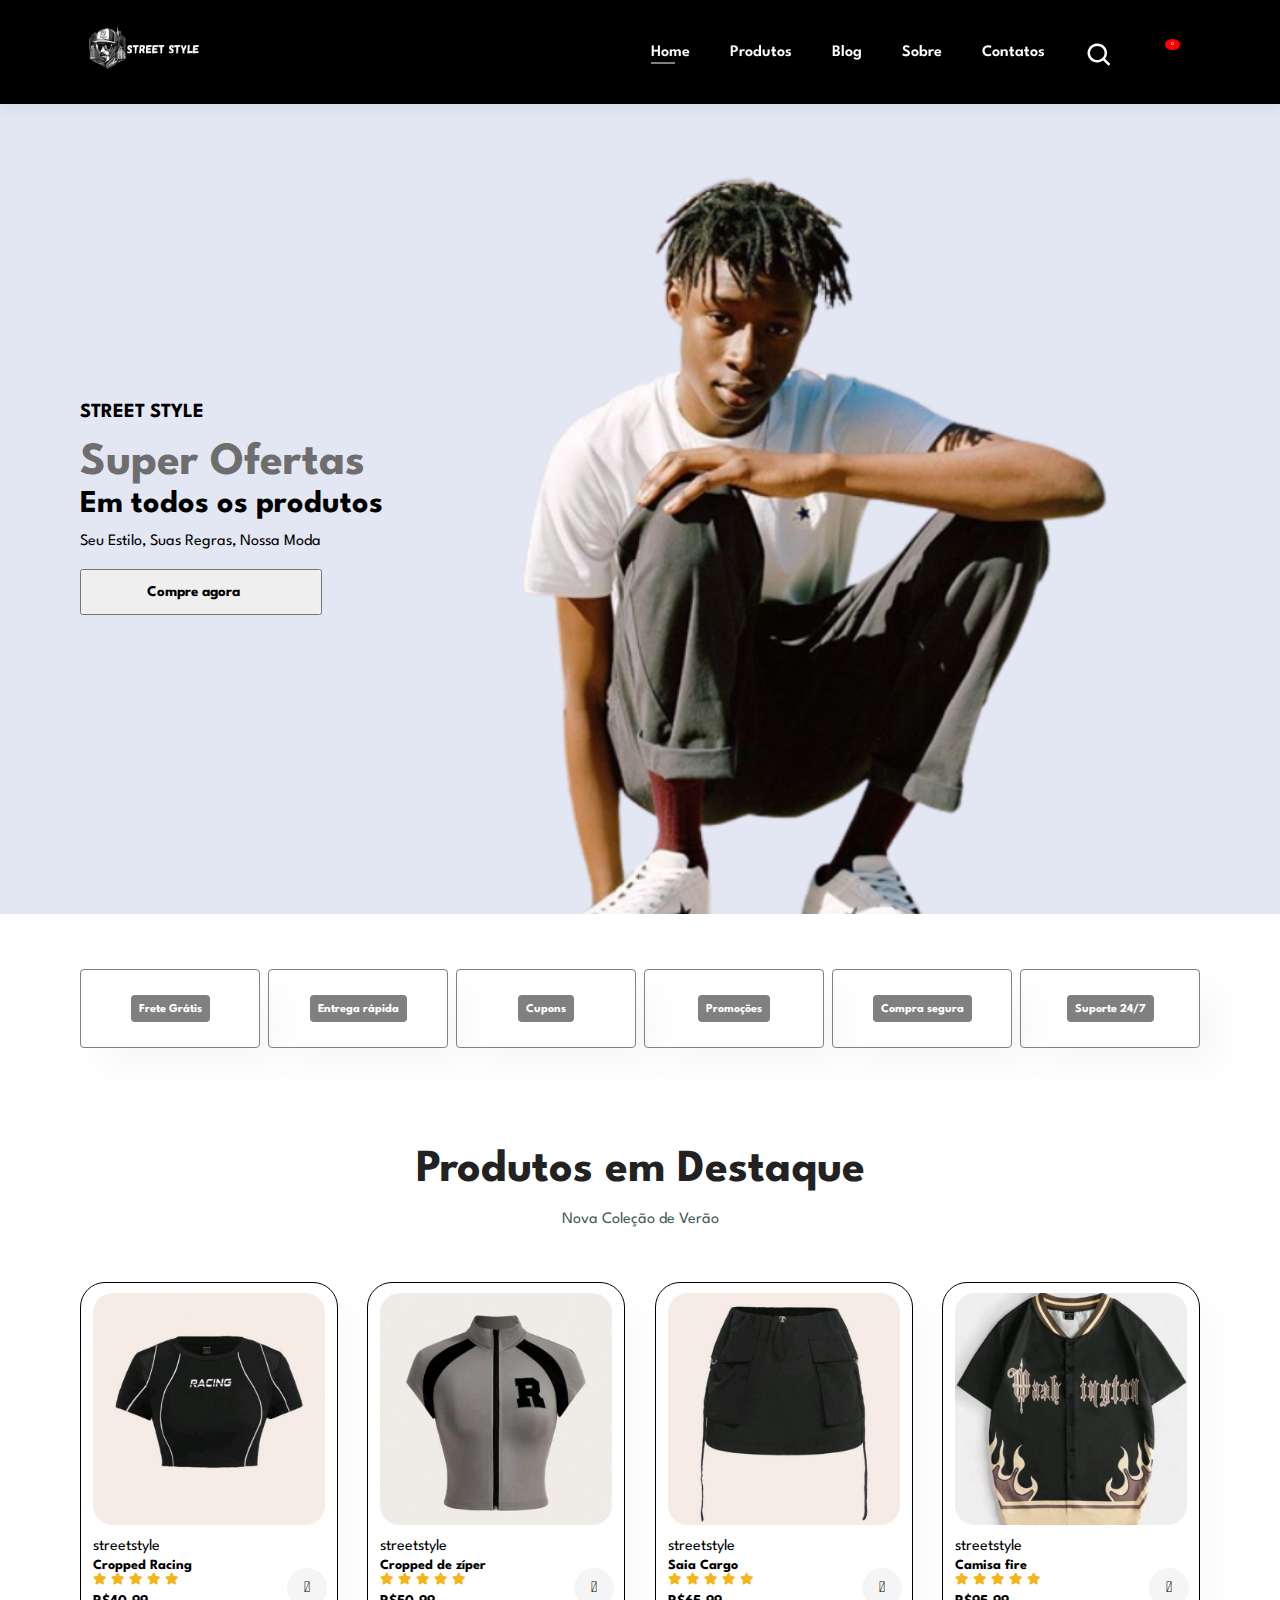
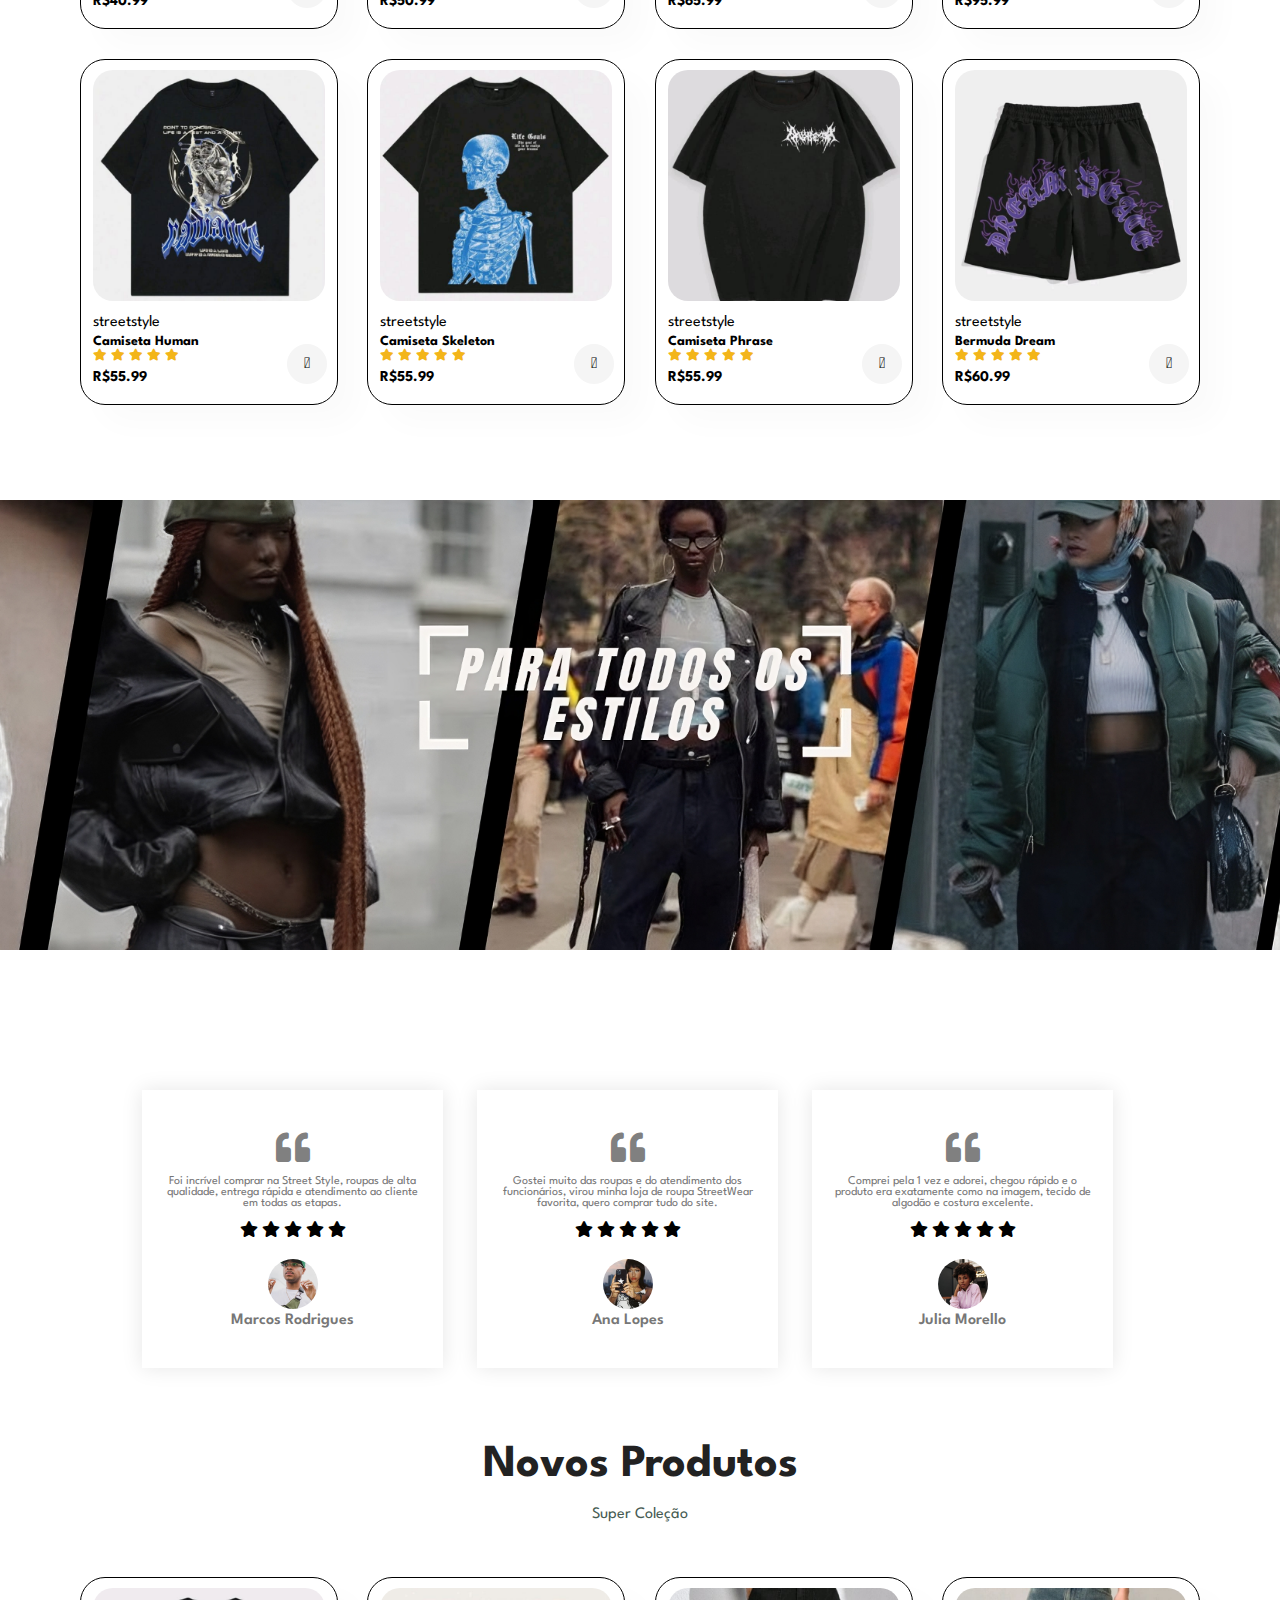
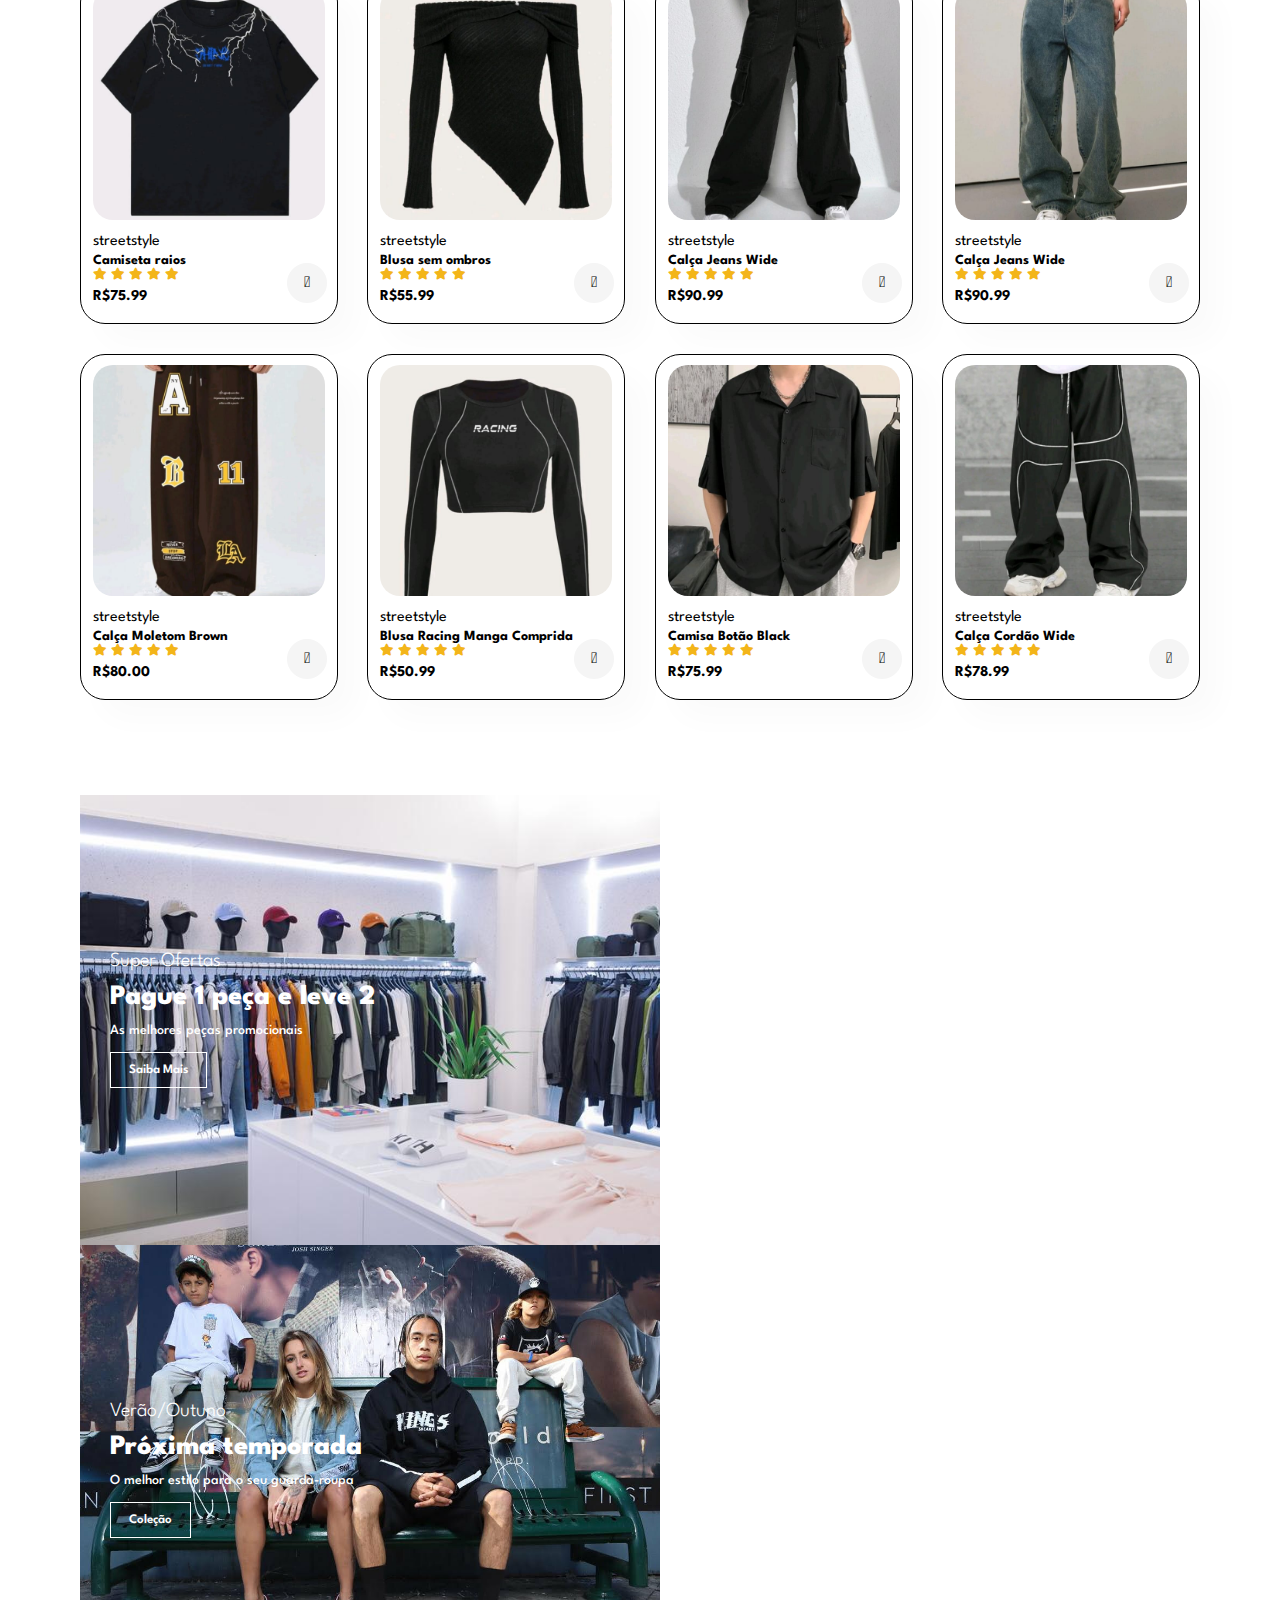
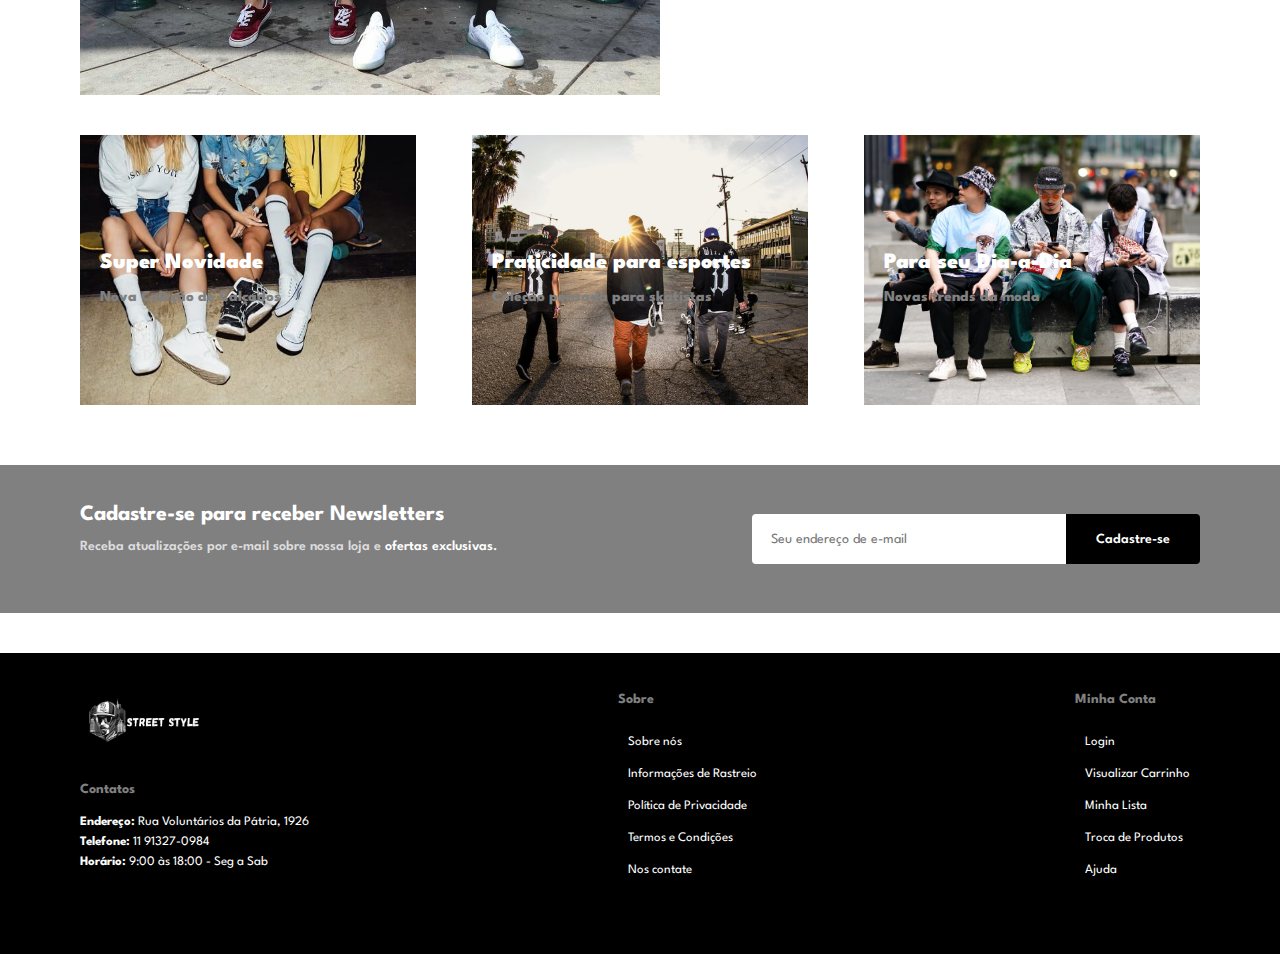
<file: index.html>
<!DOCTYPE html>
<html lang="pt-br">

<head>
    <meta charset="UTF-8">
    <meta http-equiv="X-UA-Compatible" content="IE=edge">
    <meta name="viewport" content="width=device-width, initial-scale=1.0">
    <title>StreetStyle-Home</title>
    <link href="https://cdn.jsdelivr.net/npm/bootstrap@5.3.2/dist/css/bootstrap.min.css" rel="stylesheet"
        integrity="sha384-T3c6CoIi6uLrA9TneNEoa7RxnatzjcDSCmG1MXxSR1GAsXEV/Dwwykc2MPK8M2HN" crossorigin="anonymous">
        
        <link href='https://unpkg.com/boxicons@2.1.4/css/boxicons.min.css' rel='stylesheet'>
    <link rel="stylesheet" href="https://pro.fontawesome.com/releases/v5.10.0/css/all.css" />
    <link rel="stylesheet" href="style.css">
</head>

<body>
    <!-- Menu -->
  
   
    <section id="header">
    <a href="#"><img src="logo2.png" class="logo" alt=""></a>
    <ul id="navbar" class="menu-desktop">
        <li><a class="active" href="index.html">Home</a></li>
        <li><a href="shop.html">Produtos</a></li>
        <li><a href="blog.html">Blog</a></li>
        <li><a href="sobre.html">Sobre</a></li>
        <li><a href="contatos.html">Contatos</a></li>
        <li><i class='bx bx-search' id="iconepesquisa" onclick="exibirResultadosPesquisa()"></i></li>
        <li id="lg-bag" class="menu-desktop">
            <i class="far fa-shopping-bag" id="icone-carrinho">
                <span id="quantidade-carrinho">0</span>
            </i>
        </li>
        <a href="#" id="close"><i class="far fa-times"></i></a>
    </ul>
    <div id="mobile" class="menu-mobile">
        
    <i class="far fa-shopping-bag" id="icone-carrinho">
            <span id="quantidade-carrinho">0</span>
        </i></a>
        <i id="bar" class="fas fa-outdent"></i>

    </div>
    <div class="carrinho1">
        <h2 class="titulo-carrinho">Seu Carrinho</h2>
        <div class="conteudo-carrinho"></div>
        <div class="total">
            <div class="titulo-total">Total</div>
            <div class="preco-total">R$0</div>
        </div>
        <button type="button" class="btn-comprar">Comprar Agora</button>
        <i class='bx bx-x' id="fechar-carrinho"></i>
    </div>
</section>
    <!-- Inicio -->
    <section id="inicio">
        <h4>STREET STYLE</h4>
        <h2>Super Ofertas</h2>
        <h1>Em todos os produtos</h1>
        <p>Seu Estilo, Suas Regras, Nossa Moda</p>
        <a href="shop.html"><button type="button" class="btn btn-dark">Compre agora</button></a>

    </section>
    <!-- Vantagens da Loja -->
    <section id="destaque" class="section-p1">
        <div class="de-box">
            <h6>Frete Grátis</h6>
        </div>
        <div class="de-box">
            <h6>Entrega rápida</h6>
        </div>
        <div class="de-box">
            <h6>Cupons</h6>
        </div>
        <div class="de-box">
            <h6>Promoções</h6>
        </div>
        <div class="de-box">
            <h6>Compra segura</h6>
        </div>
        <div class="de-box">
            <h6>Suporte 24/7</h6>
        </div>
    </section>

    <section id="produto1" class="section-p1">
        <h2>Produtos em Destaque</h2>
        <p>Nova Coleção de Verão</p>
        <div class="pro-container">
            <div class="pro" onclick="redirecionar('sproduto.html');">

                <img src="prod1.jpg" alt="" class="imagem-produto">
                <div class="des">
                    <span class="categoria">streetstyle</span>
                    <h5 class="titulo-produto">Cropped Racing</h5>
                    <div class="star">
                        <i class="fas fa-star"></i>
                        <i class="fas fa-star"></i>
                        <i class="fas fa-star"></i>
                        <i class="fas fa-star"></i>
                        <i class="fas fa-star"></i>
                    </div>
                    <h4 class="preco">R$40.99</h4>
                </div>
                <i class="fal fa-shopping-cart adicionar-carrinho carrinho" onclick="adicionarAoCarrinho(event);"></i>  <!-- Imagem Carrinho -->
            </div>
            
            <div class="pro"  onclick="redirecionar('produto2.html');">
                <img src="prod2.jpg" alt="" class="imagem-produto"> <!-- Imagem Produto -->
                <div class="des">
                    <span class="categoria">streetstyle</span>
                    <h5 class="titulo-produto">Cropped de zíper</h5> <!-- Nome Produto -->
                    <div class="star">

                        <i class="fas fa-star"></i> <!-- Estrelas do produto -->
                        <i class="fas fa-star"></i>
                        <i class="fas fa-star"></i>
                        <i class="fas fa-star"></i>
                        <i class="fas fa-star"></i>
                    </div>
                    <h4 class="preco">R$50.99</h4>
                </div>
                <i class="fal fa-shopping-cart adicionar-carrinho carrinho" onclick="adicionarAoCarrinho(event);"></i><!-- Imagem Carrinho -->
            </div>
            <div class="pro"  onclick="redirecionar('produto3.html');">
                <img src="prod3.jpg" alt="" class="imagem-produto"> <!-- Imagem Produto -->
                <div class="des">
                    <span class="categoria">streetstyle</span>
                    <h5 class="titulo-produto"><span>Saia Cargo</span></h5>
                    <div class="star">
                        <i class="fas fa-star"></i> <!-- Estrelas do produto -->
                        <i class="fas fa-star"></i>
                        <i class="fas fa-star"></i>
                        <i class="fas fa-star"></i>
                        <i class="fas fa-star"></i>
                    </div>
                    <h4 class="preco">R$65.99</h4>
                </div>
                <i class="fal fa-shopping-cart adicionar-carrinho carrinho" onclick="adicionarAoCarrinho(event);"></i> <!-- Imagem Carrinho -->
            </div>
            <div class="pro" onclick="redirecionar('produto4.html');">
                <img src="prod4.jpg" alt="" class="imagem-produto"> <!-- Imagem Produto -->
                <div class="des">
                    <span class="categoria">streetstyle</span>
                    <h5 class="titulo-produto">Camisa fire</h5> <!-- Nome Produto -->
                    <div class="star">
                        <i class="fas fa-star"></i> <!-- Estrelas do produto -->
                        <i class="fas fa-star"></i>
                        <i class="fas fa-star"></i>
                        <i class="fas fa-star"></i>
                        <i class="fas fa-star"></i>
                    </div>
                    <h4 class="preco">R$95.99</h4>
                </div>
                <i class="fal fa-shopping-cart adicionar-carrinho carrinho" onclick="adicionarAoCarrinho(event);"></i> <!-- Imagem Carrinho -->
            </div>
            <div class="pro"  onclick="redirecionar('produto5.html');">
                <img src="prod5.jpg" alt="" class="imagem-produto"> <!-- Imagem Produto -->
                <div class="des">
                    <span class="categoria">streetstyle</span>
                    <h5 class="titulo-produto">Camiseta Human</h5> <!-- Nome Produto -->
                    <div class="star">
                        <i class="fas fa-star"></i> <!-- Estrelas do produto -->
                        <i class="fas fa-star"></i>
                        <i class="fas fa-star"></i>
                        <i class="fas fa-star"></i>
                        <i class="fas fa-star"></i>
                    </div>
                    <h4 class="preco">R$55.99</h4>
                </div>
                <i class="fal fa-shopping-cart adicionar-carrinho carrinho" onclick="adicionarAoCarrinho(event);"></i> <!-- Imagem Carrinho -->
            </div>
            <div class="pro"  onclick="redirecionar('produto6.html');">
                <img src="prod6.jpg" alt="" class="imagem-produto"> <!-- Imagem Produto -->
                <div class="des">
                    <span class="categoria">streetstyle</span>
                    <h5 class="titulo-produto">Camiseta Skeleton</h5> <!-- Nome Produto -->
                    <div class="star">
                        <i class="fas fa-star"></i> <!-- Estrelas do produto -->
                        <i class="fas fa-star"></i>
                        <i class="fas fa-star"></i>
                        <i class="fas fa-star"></i>
                        <i class="fas fa-star"></i>
                    </div>
                    <h4 class="preco">R$55.99</h4>
                </div>
                <i class="fal fa-shopping-cart adicionar-carrinho carrinho" onclick="adicionarAoCarrinho(event);"></i><!-- Imagem Carrinho -->
            </div>
            <div class="pro"  onclick="redirecionar('produto7.html');">
                <img src="prod7.jpg" alt="" class="imagem-produto"> <!-- Imagem Produto -->
                <div class="des">
                    <span class="categoria">streetstyle</span>
                    <h5 class="titulo-produto">Camiseta Phrase</h5> <!-- Nome Produto -->
                    <div class="star">
                        <i class="fas fa-star"></i> <!-- Estrelas do produto -->
                        <i class="fas fa-star"></i>
                        <i class="fas fa-star"></i>
                        <i class="fas fa-star"></i>
                        <i class="fas fa-star"></i>
                    </div>
                    <h4 class="preco">R$55.99</h4>
                </div>
                <i class="fal fa-shopping-cart adicionar-carrinho carrinho" onclick="adicionarAoCarrinho(event);"></i> <!-- Imagem Carrinho -->
            </div>
            <div class="pro"  onclick="redirecionar('produto8.html');">
                <img src="prod8.jpg" alt="" class="imagem-produto"> <!-- Imagem Produto -->
                <div class="des">
                    <span class="categoria">streetstyle</span>
                    <h5 class="titulo-produto">Bermuda Dream</h5> <!-- Nome Produto -->
                    <div class="star">
                        <i class="fas fa-star"></i> <!-- Estrelas do produto -->
                        <i class="fas fa-star"></i>
                        <i class="fas fa-star"></i>
                        <i class="fas fa-star"></i>
                        <i class="fas fa-star"></i>
                    </div>
                    <h4 class="preco">R$60.99</h4>
                </div>
                <i class="fal fa-shopping-cart adicionar-carrinho carrinho" onclick="adicionarAoCarrinho(event);"></i><!-- Imagem Carrinho -->
            </div>
        </div>
    </section>

    <section id="banner" class="section-m1">
    </section>
    <!-- Depoimentos de Clientes -->
    <div class="depoimentos">
        <div class="container-pequeno">
            <div class="row">
                <div class="col-3">
                    <i class="fa fa-quote-left"></i>
                    <p>Foi incrível comprar na Street Style, roupas de alta qualidade, entrega rápida e
                        atendimento ao cliente em todas as etapas.</p>
                    <div class="star">
                        <i class="fas fa-star"></i> <!-- Avaliação de Estrelas -->
                        <i class="fas fa-star"></i>
                        <i class="fas fa-star"></i>
                        <i class="fas fa-star"></i>
                        <i class="fas fa-star"></i>
                    </div>
                    <img src="av.png" alt="">
                    <h3>Marcos Rodrigues</h3> <!-- Nome do Cliente -->
                </div>
                <div class="col-3">
                    <i class="fa fa-quote-left"></i>
                    <p>Gostei muito das roupas e do atendimento dos funcionários, virou minha loja de roupa StreetWear
                        favorita, quero comprar tudo do site.</p>
                    <div class="star">
                        <i class="fas fa-star"></i> <!-- Avaliação de Estrelas -->
                        <i class="fas fa-star"></i>
                        <i class="fas fa-star"></i>
                        <i class="fas fa-star"></i>
                        <i class="fas fa-star"></i>
                    </div>
                    <img src="ava.png" alt="">
                    <h3>Ana Lopes</h3> <!-- Nome do Cliente -->
                </div>
                <div class="col-3">
                    <i class="fa fa-quote-left"></i>
                    <p>Comprei pela 1 vez e adorei, chegou rápido e o produto era exatamente como na imagem, tecido de
                        algodão e costura excelente.</p>
                    <div class="star">
                        <i class="fas fa-star"></i> <!-- Avaliação de Estrelas -->
                        <i class="fas fa-star"></i>
                        <i class="fas fa-star"></i>
                        <i class="fas fa-star"></i>
                        <i class="fas fa-star"></i>
                    </div>
                    <img src="avi.png" alt="">
                    <h3>Julia Morello</h3> <!-- Nome do Cliente -->
                </div>
            </div>
        </div>
    </div>

    <!-- Parte 2 dos Produtos da Home -->
    <section id="produto1" class="section-p1">
        <h2>Novos Produtos</h2>
        <p>Super Coleção</p>
        <div class="pro-container">
            <div class="pro"  onclick="redirecionar('produto9.html');">
                <img src="prod9.jpg" alt="" class="imagem-produto"> <!-- Imagem Produto -->
                <div class="des">
                    <span class="categoria">streetstyle</span>
                    <h5 class="titulo-produto">Camiseta raios</h5> <!-- Nome Produto -->
                    <div class="star">
                        <i class="fas fa-star"></i> <!-- Estrelas do produto -->
                        <i class="fas fa-star"></i>
                        <i class="fas fa-star"></i>
                        <i class="fas fa-star"></i>
                        <i class="fas fa-star"></i>
                    </div>
                    <h4 class="preco">R$75.99</h4>
                </div>
                <i class="fal fa-shopping-cart adicionar-carrinho carrinho" onclick="adicionarAoCarrinho(event);"></i><!-- Imagem Carrinho -->
            </div>
            <div class="pro"  onclick="redirecionar('produto10.html');">
                <img src="prod10.jpg" alt="" class="imagem-produto"> <!-- Imagem Produto -->
                <div class="des">
                    <span class="categoria">streetstyle</span>
                    <h5 class="titulo-produto">Blusa sem ombros</h5> <!-- Nome Produto -->
                    <div class="star">
                        <i class="fas fa-star"></i> <!-- Estrelas do produto -->
                        <i class="fas fa-star"></i>
                        <i class="fas fa-star"></i>
                        <i class="fas fa-star"></i>
                        <i class="fas fa-star"></i>
                    </div>
                    <h4 class="preco">R$55.99</h4>
                </div>
                <i class="fal fa-shopping-cart adicionar-carrinho carrinho" onclick="adicionarAoCarrinho(event);"></i><!-- Imagem Carrinho -->
            </div>
            <div class="pro"  onclick="redirecionar('produto11.html');">
                <img src="prod11.jpg" alt="" class="imagem-produto"> <!-- Imagem Produto -->
                <div class="des">
                    <span class="categoria">streetstyle</span>
                    <h5 class="titulo-produto">Calça Jeans Wide</h5> <!-- Nome Produto -->
                    <div class="star">
                        <i class="fas fa-star"></i> <!-- Estrelas do produto -->
                        <i class="fas fa-star"></i>
                        <i class="fas fa-star"></i>
                        <i class="fas fa-star"></i>
                        <i class="fas fa-star"></i>
                    </div>
                    <h4 class="preco">R$90.99</h4>
                </div>
                <i class="fal fa-shopping-cart adicionar-carrinho carrinho" onclick="adicionarAoCarrinho(event);"></i><!-- Imagem Carrinho -->
            </div>
            <div class="pro"  onclick="redirecionar('produto12.html');">
                <img src="prod12.jpg" alt="" class="imagem-produto"> <!-- Imagem Produto -->
                <div class="des">
                    <span class="categoria">streetstyle</span>
                    <h5 class="titulo-produto">Calça Jeans Wide</h5> <!-- Nome Produto -->
                    <div class="star">
                        <i class="fas fa-star"></i> <!-- Estrelas do produto -->
                        <i class="fas fa-star"></i>
                        <i class="fas fa-star"></i>
                        <i class="fas fa-star"></i>
                        <i class="fas fa-star"></i>
                    </div>
                    <h4 class="preco">R$90.99</h4>
                </div>
                <i class="fal fa-shopping-cart adicionar-carrinho carrinho" onclick="adicionarAoCarrinho(event);"></i><!-- Imagem Carrinho -->
            </div>
            <div class="pro"  onclick="redirecionar('produto13.html');">
                <img src="prod13.jpg" alt="" class="imagem-produto"> <!-- Imagem Produto -->
                <div class="des">
                    <span class="categoria">streetstyle</span>
                    <h5 class="titulo-produto">Calça Moletom Brown</h5> <!-- Nome Produto -->
                    <div class="star">
                        <i class="fas fa-star"></i> <!-- Estrelas do produto -->
                        <i class="fas fa-star"></i>
                        <i class="fas fa-star"></i>
                        <i class="fas fa-star"></i>
                        <i class="fas fa-star"></i>
                    </div>
                    <h4 class="preco">R$80.00</h4>
                </div>
                <i class="fal fa-shopping-cart adicionar-carrinho carrinho" onclick="adicionarAoCarrinho(event);"></i><!-- Imagem Carrinho -->
            </div>
            <div class="pro"  onclick="redirecionar('produto14.html');">
                <img src="prod14.jpg" alt="" class="imagem-produto"> <!-- Imagem Produto -->
                <div class="des">
                    <span class="categoria">streetstyle</span>
                    <h5 class="titulo-produto">Blusa Racing Manga Comprida</h5> <!-- Nome Produto -->
                    <div class="star">
                        <i class="fas fa-star"></i> <!-- Estrelas do produto -->
                        <i class="fas fa-star"></i>
                        <i class="fas fa-star"></i>
                        <i class="fas fa-star"></i>
                        <i class="fas fa-star"></i>
                    </div>
                    <h4 class="preco">R$50.99</h4>
                </div>
                <i class="fal fa-shopping-cart adicionar-carrinho carrinho" onclick="adicionarAoCarrinho(event);"></i> <!-- Imagem Carrinho -->
            </div>
            <div class="pro"  onclick="redirecionar('produto15.html');">
                <img src="prod15.jpg" alt="" class="imagem-produto"> <!-- Imagem Produto -->
                <div class="des">
                    <span class="categoria">streetstyle</span>
                    <h5 class="titulo-produto">Camisa Botão Black</h5> <!-- Nome Produto -->
                    <div class="star">
                        <i class="fas fa-star"></i> <!-- Estrelas do produto -->
                        <i class="fas fa-star"></i>
                        <i class="fas fa-star"></i>
                        <i class="fas fa-star"></i>
                        <i class="fas fa-star"></i>
                    </div>
                    <h4 class="preco">R$75.99</h4>
                </div>
                <i class="fal fa-shopping-cart adicionar-carrinho carrinho" onclick="adicionarAoCarrinho(event);"></i><!-- Imagem Carrinho -->
            </div>
            <div class="pro"  onclick="redirecionar('produto16.html');">
                <img src="prod16.jpg" alt="" class="imagem-produto"> <!-- Imagem Produto -->
                <div class="des">
                    <span class="categoria">streetstyle</span>
                    <h5 class="titulo-produto">Calça Cordão Wide</h5> <!-- Nome Produto -->
                    <div class="star">
                        <i class="fas fa-star"></i> <!-- Estrelas do produto -->
                        <i class="fas fa-star"></i>
                        <i class="fas fa-star"></i>
                        <i class="fas fa-star"></i>
                        <i class="fas fa-star"></i>
                    </div>
                    <h4 class="preco">R$78.99</h4>
                </div>
                <i class="fal fa-shopping-cart adicionar-carrinho carrinho" onclick="adicionarAoCarrinho(event);"></i><!-- Imagem Carrinho -->
            </div>
        </div>
    </section>
    <!-- Banners Home -->
    <section id="sm-banner" class="section-p1">
        <div class="banner-box">    <!-- Banner 1 -->
            <h4>Super Ofertas</h4>
            <h2>Pague 1 peça e leve 2</h2>
            <span>As melhores peças promocionais</span>
            <button class="white">Saiba Mais</button>
        </div>
        <div class="banner-box banner-box2">    <!-- Banner 2 -->
            <h4>Verão/Outuno</h4>
            <h2>Próxima temporada</h2>
            <span>O melhor estilo para o seu guarda-roupa</span>
            <button class="white">Coleção</button>
        </div>
    </section>

    <section id="banner3">
        <div class="banner-box">    <!-- Banner 3 -->
            <h2>Super Novidade</h2>
            <h3>Nova Coleção de Calçados</h3>
        </div>
        <div class="banner-box banner-box2">    <!-- Banner 4 -->
            <h2>Praticidade para esportes</h2>
            <h3>Coleção pensada para skatistas</h3>
        </div>
        <div class="banner-box banner-box3">    <!-- Banner 5 -->
            <h2>Para seu Dia-a-Dia</h2>
            <h3>Novas trends da moda</h3>
        </div>
    </section>
    <!-- Inscrição para usúarios receberem atualizações da loja -->
    <section id="newsletter" class="section-p1 section-m1">
        <div class="newstext">
            <h4>Cadastre-se para receber Newsletters</h4>
            <p>Receba atualizações por e-mail sobre nossa loja e <span>ofertas exclusivas.</span></p>
        </div>
        <div class="form">
            <input type="email" placeholder="Seu endereço de e-mail" required>
            <button type="submit" class="normal">Cadastre-se</button>
        </div>
    </section>
    <!-- Footer -->
    <footer class="section-p1">
        <div class="col">
            <img class="logo" src="logo2.png" alt="">
            <h4>Contatos</h4>
            <p><strong>Endereço: </strong>Rua Voluntários da Pátria, 1926</p>
            <p><strong>Telefone: </strong> 11 91327-0984</p>
            <p><strong>Horário: </strong> 9:00 às 18:00 - Seg a Sab</p>
            <div class="icon">
                <i class="fab fa-facebook-f"></i>
                <i class="fab fa-twitter"></i>
                <i class="fab fa-instagram"></i>
                <i class="fab fa-pinterest-p"></i>
                <i class="fab fa-youtube"></i>
            </div>
        </div>
        </div>

        <div class="col">
            <h4>Sobre</h4>
            <a href="#">Sobre nós</a>
            <a href="#">Informações de Rastreio</a>
            <a href="#">Política de Privacidade</a>
            <a href="#">Termos e Condições</a>
            <a href="#">Nos contate</a>
        </div>

        <div class="col">
            <h4>Minha Conta</h4>
            <a href="#">Login</a>
            <a href="#">Visualizar Carrinho</a>
            <a href="#">Minha Lista</a>
            <a href="#">Troca de Produtos</a>
            <a href="#">Ajuda</a>
        </div>

        </div>
    </footer>

    <script src="script.js"></script>
</body>

</html>
</file>
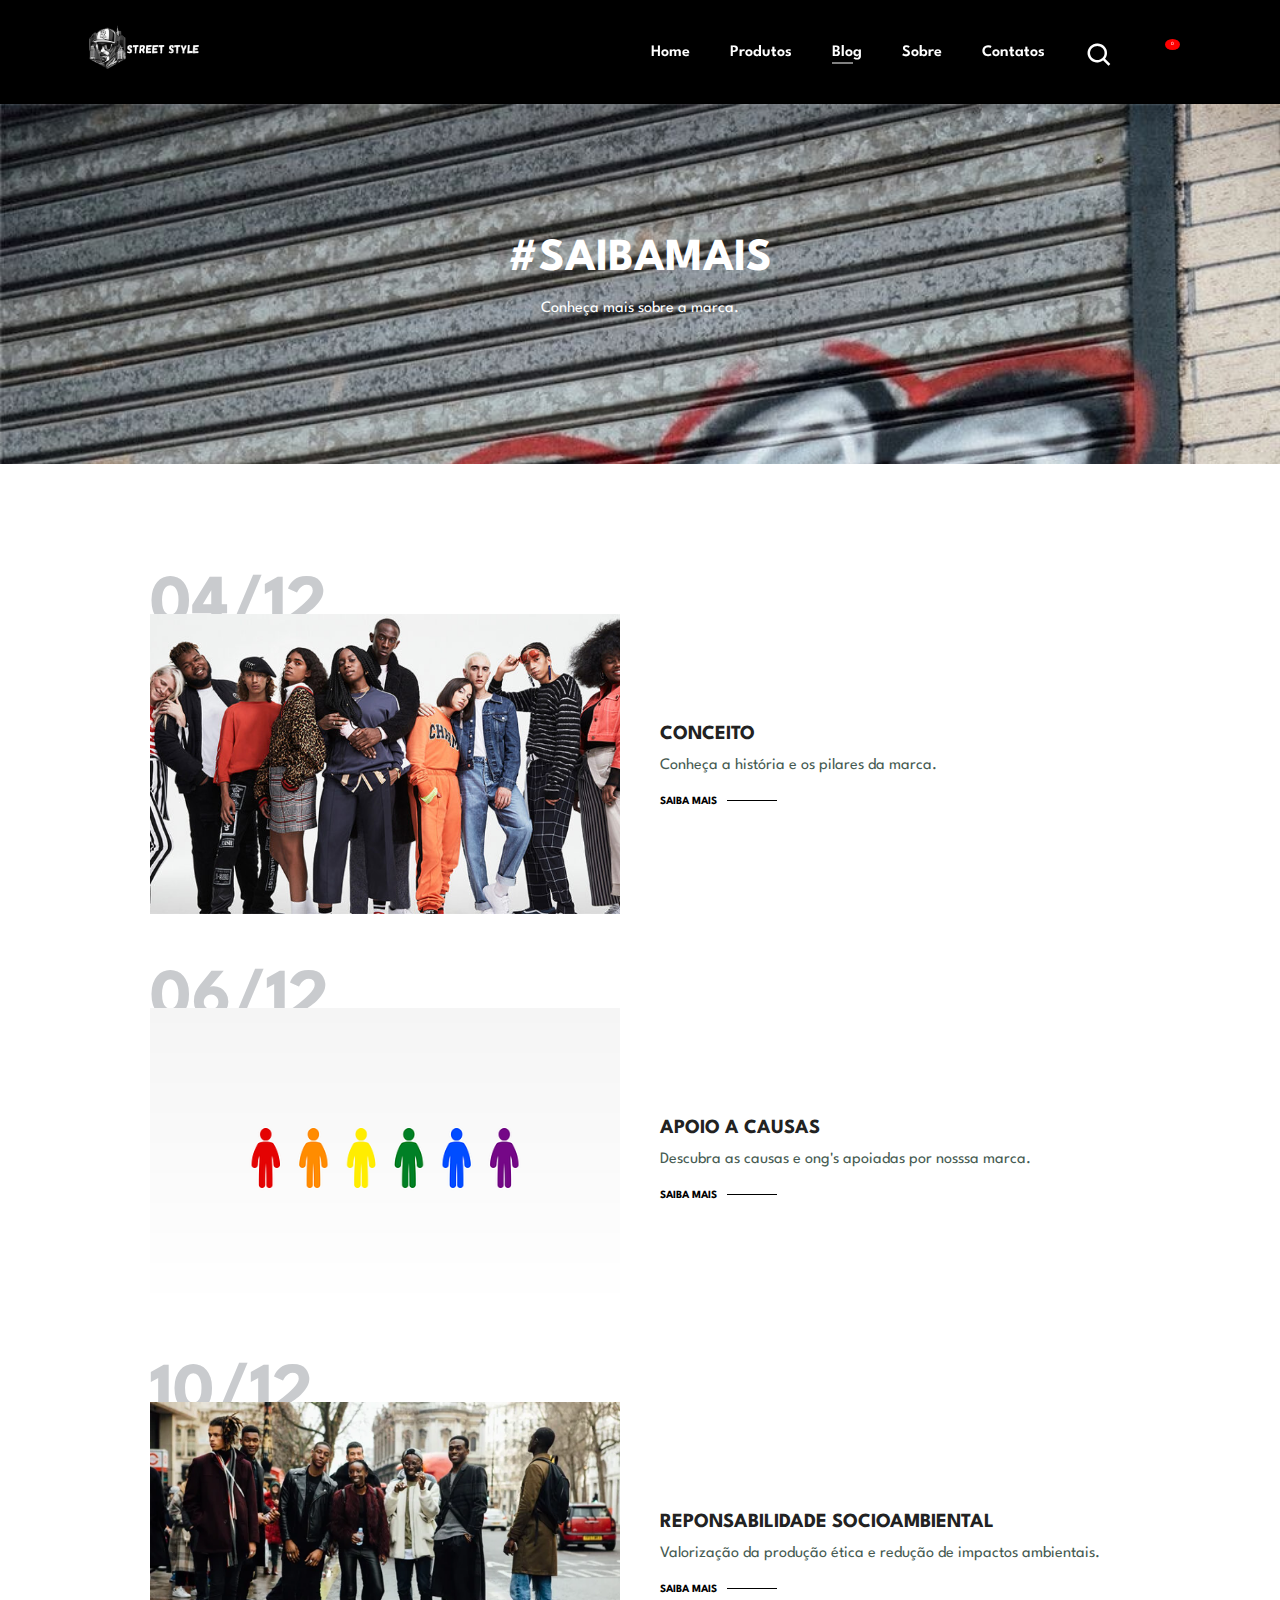
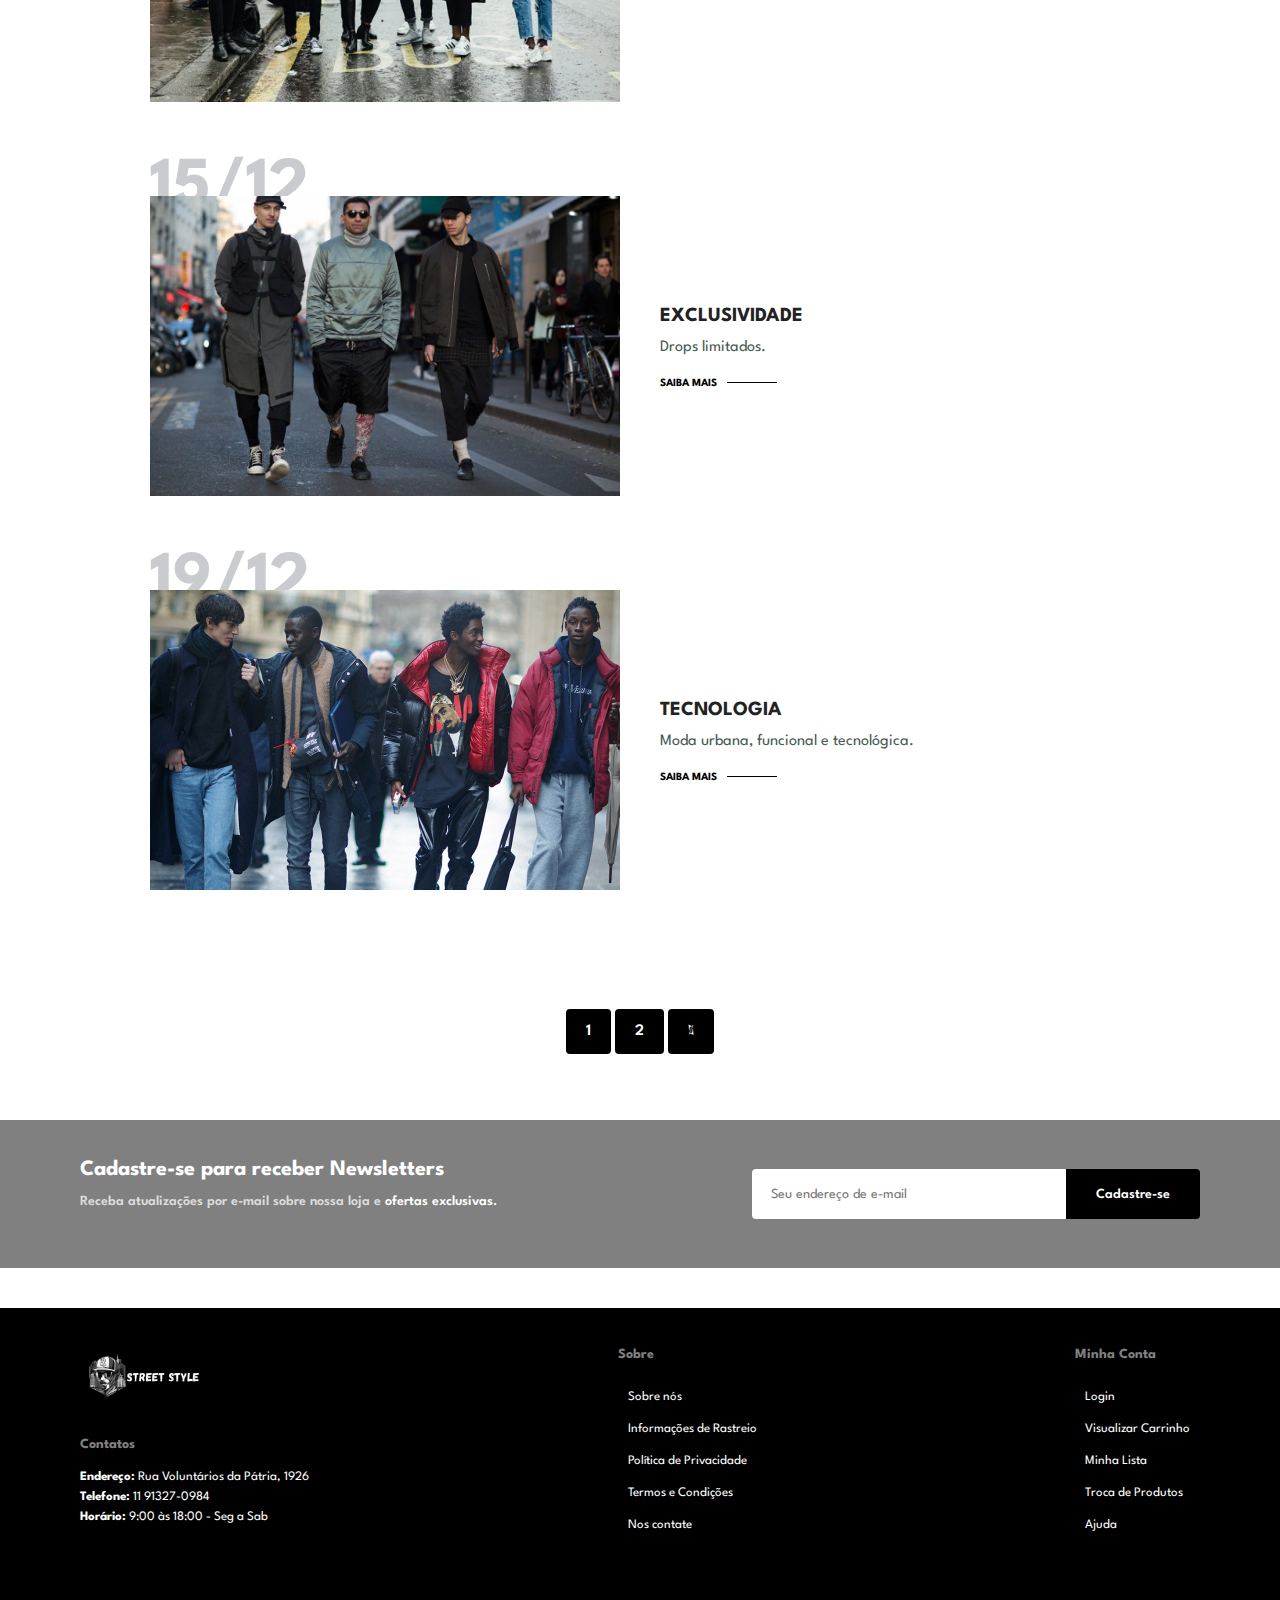
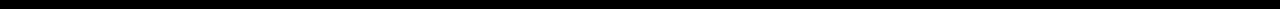
<file: blog.html>
<!DOCTYPE html>
<html lang="pt-br">

<head>
    <meta charset="UTF-8">
    <meta http-equiv="X-UA-Compatible" content="IE=edge">
    <meta name="viewport" content="width=device-width, initial-scale=1.0">
    <title>StreetStyle-Blog</title>
    <link href='https://unpkg.com/boxicons@2.1.4/css/boxicons.min.css' rel='stylesheet'>
    <link rel="stylesheet" href="https://pro.fontawesome.com/releases/v5.10.0/css/all.css" />
    <link rel="stylesheet" href="style.css">
</head>

<body>
    <!-- Menu -->
     <section id="header">
    <a href="#"><img src="logo2.png" class="logo" alt=""></a>
    <ul id="navbar" class="menu-desktop">
        <li><a href="index.html">Home</a></li>
        <li><a href="shop.html">Produtos</a></li>
        <li><a class="active" href="blog.html">Blog</a></li>
        <li><a href="sobre.html">Sobre</a></li>
        <li><a href="contatos.html">Contatos</a></li>
        <li><i class='bx bx-search' id="iconepesquisa" onclick="exibirResultadosPesquisa()"></i></li>
        <li id="lg-bag" class="menu-desktop">
            <i class="far fa-shopping-bag" id="icone-carrinho">
                <span id="quantidade-carrinho">0</span>
            </i>
        </li>
        <a href="#" id="close"><i class="far fa-times"></i></a>
    </ul>
    <div id="mobile" class="menu-mobile">
        
    <i class="far fa-shopping-bag" id="icone-carrinho">
            <span id="quantidade-carrinho">0</span>
        </i></a>
        <i id="bar" class="fas fa-outdent"></i>

    </div>
    <div class="carrinho1">
        <h2 class="titulo-carrinho">Seu Carrinho</h2>
        <div class="conteudo-carrinho"></div>
        <div class="total">
            <div class="titulo-total">Total</div>
            <div class="preco-total">R$0</div>
        </div>
        <button type="button" class="btn-comprar">Comprar Agora</button>
        <i class='bx bx-x' id="fechar-carrinho"></i>
    </div>
</section>
    <!-- Banner Principal Blog -->
    <section id="page-header" class="blog-header">

        <h2>#SAIBAMAIS</h2>
        <p>Conheça mais sobre a marca.</p>

    </section>
    <!-- Blogs -->
    <section id="blog">
        <div class="blog-box">
            <div class="blog-img">
                <img src="banner1.jpg" alt="">
            </div>
            <div class="blog-detalhes">

                <h4>CONCEITO</h4> <!-- Blog 1 -->
                <p>Conheça a história e os pilares da marca.</p> <!-- Descrição Blog -->
                <a href="blog1.html">SAIBA MAIS</a>
            </div>
            <h1>04/12</h1>
        </div>
        <div class="blog-box">
            <div class="blog-img">
                <img src="lgbt.webp" alt="">
            </div>
            <div class="blog-detalhes">
                <h4>APOIO A CAUSAS</h4> <!-- Blog 2 -->
                <p>Descubra as causas e ong's apoiadas por nosssa marca.</p> <!-- Descrição Blog -->
                <a href="#">SAIBA MAIS</a>
            </div>
            <h1>06/12</h1>
        </div>
        <div class="blog-box">
            <div class="blog-img">
                <img src="blog2.webp" alt="">
            </div>
            <div class="blog-detalhes">

                <h4>REPONSABILIDADE SOCIOAMBIENTAL</h4> <!-- Blog 3 -->
                <p>Valorização da produção ética e redução de impactos ambientais.</p> <!-- Descrição Blog -->
                <a href="#">SAIBA MAIS</a>
            </div>
            <h1>10/12</h1>
        </div>
        <div class="blog-box">
            <div class="blog-img">
                <img src="blog1.jpg" alt="">
            </div>
            <div class="blog-detalhes">

                <h4>EXCLUSIVIDADE</h4> <!-- Blog 4 -->
                <p>Drops limitados.</p> <!-- Descrição Blog -->
                <a href="#">SAIBA MAIS</a>
            </div>
            <h1>15/12</h1>
        </div>
        <div class="blog-box">
            <div class="blog-img">
                <img src="blog2.jpg" alt="">
            </div>
            <div class="blog-detalhes">
                <h4>TECNOLOGIA</h4> <!-- Blog 5 -->
                <p>Moda urbana, funcional e tecnológica.</p> <!-- Descrição Blog -->
                <a href="#">SAIBA MAIS</a>
            </div>
            <h1>19/12</h1>
        </div>
    </section>

    <!-- Quadrado 1,2, seta páginas -->
    <section id="pagination" class="section-p1">
        <a href="#">1</a>
        <a href="#">2</a>
        <a href="#"><i class="fal fa-long-arrow-alt-right"></i></a> <!-- Imagem Seta -->
    </section>
    <!-- Inscrição para usúarios receberem atualizações da loja -->
    <section id="newsletter" class="section-p1 section-m1">
        <div class="newstext">
            <h4>Cadastre-se para receber Newsletters</h4>
            <p>Receba atualizações por e-mail sobre nossa loja e <span>ofertas exclusivas.</span></p>
        </div>
        <div class="form">
            <input type="text" placeholder="Seu endereço de e-mail">
            <button class="normal">Cadastre-se</button>
        </div>
    </section>
    <!-- Footer -->
    <footer class="section-p1">
        <div class="col">
            <img class="logo" src="logo2.png" alt="">
            <h4>Contatos</h4>
            <p><strong>Endereço: </strong>Rua Voluntários da Pátria, 1926</p>
            <p><strong>Telefone: </strong> 11 91327-0984</p>
            <p><strong>Horário: </strong> 9:00 às 18:00 - Seg a Sab</p>
            <div class="icon">
                <i class="fab fa-facebook-f"></i>
                <i class="fab fa-twitter"></i>
                <i class="fab fa-instagram"></i>
                <i class="fab fa-pinterest-p"></i>
                <i class="fab fa-youtube"></i>
            </div>
        </div>
        </div>

        <div class="col">
            <h4>Sobre</h4>
            <a href="#">Sobre nós</a>
            <a href="#">Informações de Rastreio</a>
            <a href="#">Política de Privacidade</a>
            <a href="#">Termos e Condições</a>
            <a href="#">Nos contate</a>
        </div>

        <div class="col">
            <h4>Minha Conta</h4>
            <a href="#">Login</a>
            <a href="#">Visualizar Carrinho</a>
            <a href="#">Minha Lista</a>
            <a href="#">Troca de Produtos</a>
            <a href="#">Ajuda</a>
        </div>

        </div>
    </footer>
    <script src="script.js"></script>
</body>

</html>
</file>
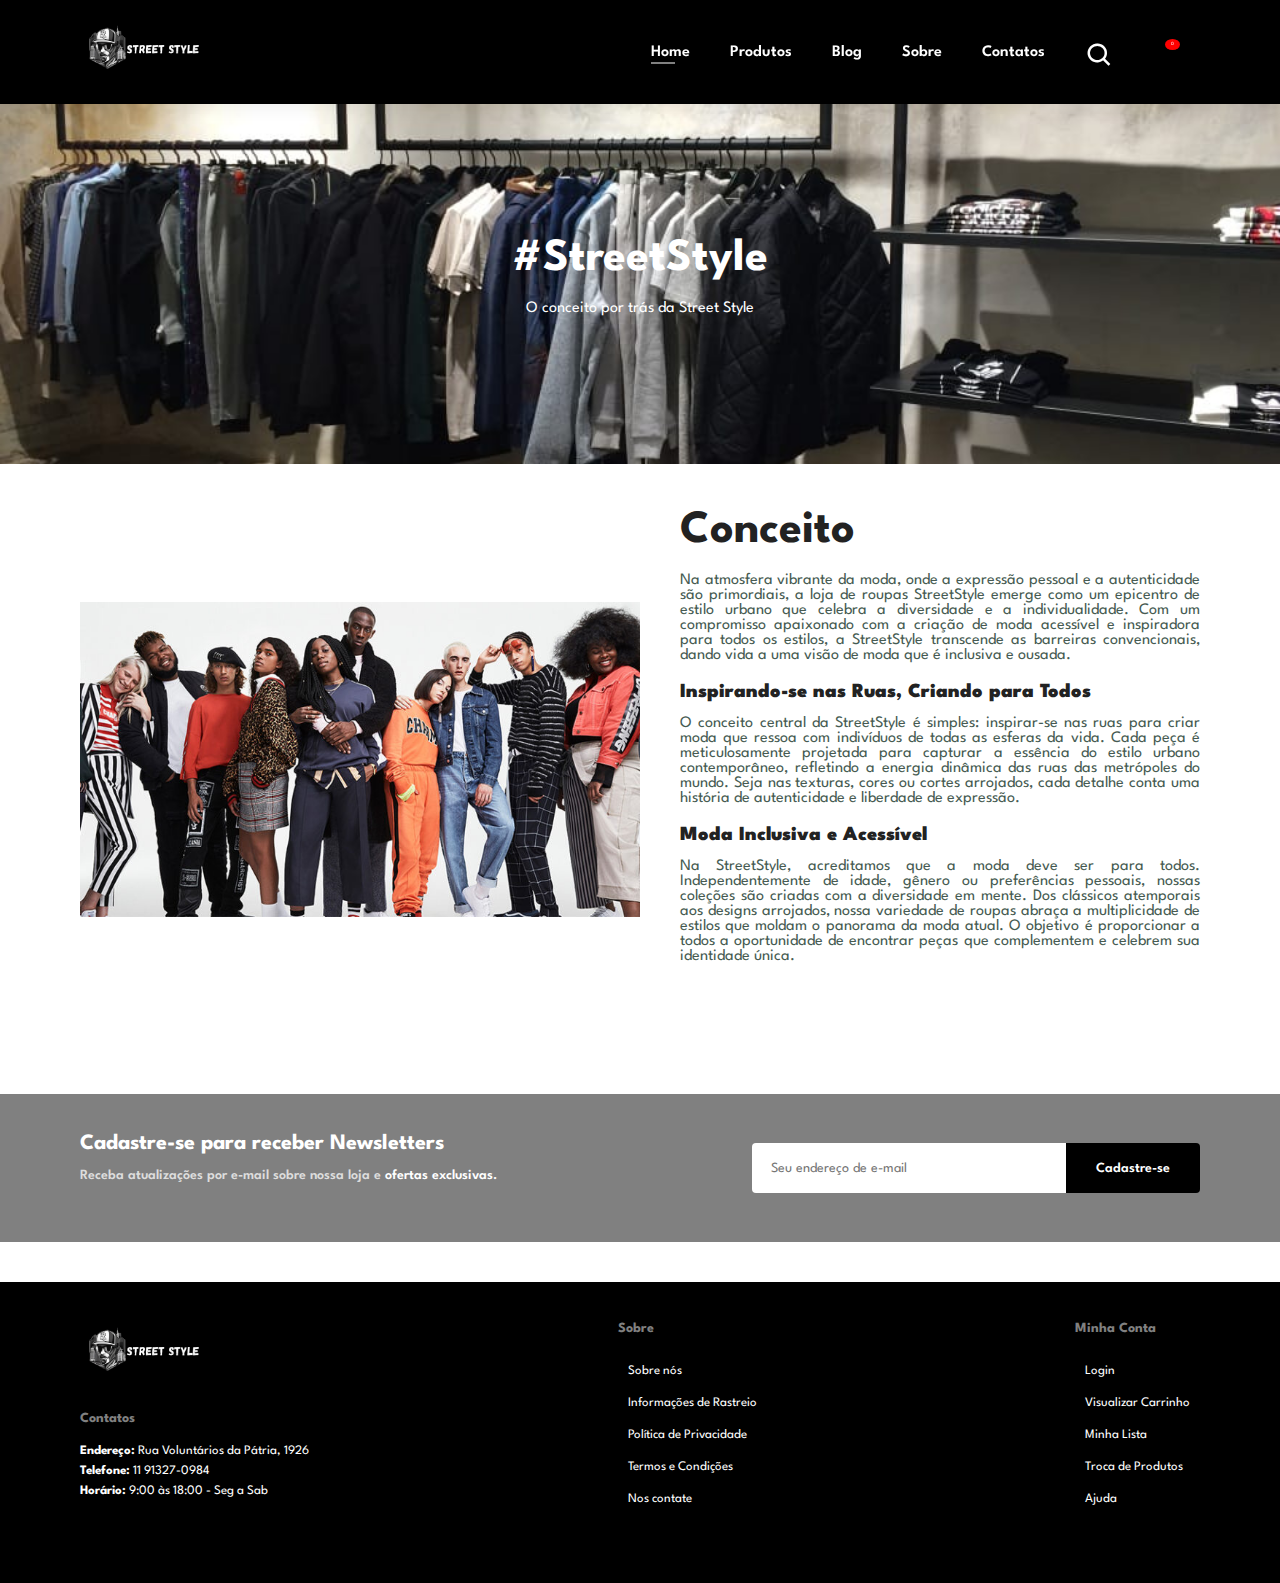
<file: blog1.html>
<!DOCTYPE html>
<html lang="pt-br">

<head>
    <meta charset="UTF-8">
    <meta http-equiv="X-UA-Compatible" content="IE=edge">
    <meta name="viewport" content="width=device-width, initial-scale=1.0">
    <title>StreetStyle-Sobre</title>
    <link href='https://unpkg.com/boxicons@2.1.4/css/boxicons.min.css' rel='stylesheet'>
    <link rel="stylesheet" href="https://pro.fontawesome.com/releases/v5.10.0/css/all.css" />
    <link rel="stylesheet" href="style.css">
</head>

<body>
    <!-- Menu -->
     <section id="header">
    <a href="#"><img src="logo2.png" class="logo" alt=""></a>
    <ul id="navbar" class="menu-desktop">
        <li><a class="active" href="index.html">Home</a></li>
        <li><a href="shop.html">Produtos</a></li>
        <li><a href="blog.html">Blog</a></li>
        <li><a href="sobre.html">Sobre</a></li>
        <li><a href="contatos.html">Contatos</a></li>
        <li><i class='bx bx-search' id="iconepesquisa" onclick="exibirResultadosPesquisa()"></i></li>
        <li id="lg-bag" class="menu-desktop">
            <i class="far fa-shopping-bag" id="icone-carrinho">
                <span id="quantidade-carrinho">0</span>
            </i>
        </li>
        <a href="#" id="close"><i class="far fa-times"></i></a>
    </ul>
    <div id="mobile" class="menu-mobile">
        
    <i class="far fa-shopping-bag" id="icone-carrinho">
            <span id="quantidade-carrinho">0</span>
        </i></a>
        <i id="bar" class="fas fa-outdent"></i>

    </div>
    <div class="carrinho1">
        <h2 class="titulo-carrinho">Seu Carrinho</h2>
        <div class="conteudo-carrinho"></div>
        <div class="total">
            <div class="titulo-total">Total</div>
            <div class="preco-total">R$0</div>
        </div>
        <button type="button" class="btn-comprar">Comprar Agora</button>
        <i class='bx bx-x' id="fechar-carrinho"></i>
    </div>
</section>
<!-- Banner -->
    <section id="page-header" class="sobre-header">

        <h2>#StreetStyle</h2>
        <p>O conceito por trás da Street Style</p>

    </section>


    <section id="sobre-head" class="section-p1">
        <img src="banner1.jpg" alt="">
        <div>
            <h2>Conceito</h2>
            <!-- Blog 1-->
            <p>Na atmosfera vibrante da moda, onde a expressão pessoal e a autenticidade são primordiais, a loja de roupas 
                StreetStyle emerge como um epicentro de estilo urbano que celebra a diversidade e a individualidade. 
                Com um compromisso apaixonado com a criação de moda acessível e inspiradora para todos os estilos, 
                a StreetStyle transcende as barreiras convencionais, dando vida a uma visão de moda que é inclusiva e ousada.</p>
                <h4><b>Inspirando-se nas Ruas, Criando para Todos</b></h4>
            <p>O conceito central da StreetStyle é simples: inspirar-se nas ruas para criar moda que ressoa com indivíduos de todas 
                as esferas da vida. Cada peça é meticulosamente projetada para capturar a essência do estilo urbano contemporâneo, 
                refletindo a energia dinâmica das ruas das metrópoles do mundo. 
                Seja nas texturas, cores ou cortes arrojados, cada detalhe conta uma história de autenticidade e liberdade de 
                expressão.</p>
            <h4><b>Moda Inclusiva e Acessível</b></h4>
                <p>Na StreetStyle, acreditamos que a moda deve ser para todos. Independentemente de idade, gênero ou preferências pessoais, nossas coleções são criadas com a diversidade em mente. Dos clássicos atemporais aos designs arrojados, nossa variedade de roupas abraça a multiplicidade de estilos que moldam o panorama da moda atual. 
                    O objetivo é proporcionar a todos a oportunidade de encontrar peças que complementem e celebrem sua identidade única.</p>

            <br><br>


        </div>
    </section>
   
    <!-- Inscrição para usúarios receberem atualizações da loja -->
    <section id="newsletter" class="section-p1 section-m1">
        <div class="newstext">
            <h4>Cadastre-se para receber Newsletters</h4>
            <p>Receba atualizações por e-mail sobre nossa loja e <span>ofertas exclusivas.</span></p>
        </div>
        <div class="form">
            <input type="text" placeholder="Seu endereço de e-mail">
            <button class="normal">Cadastre-se</button>
        </div>
    </section>
    <!-- Footer -->
    <footer class="section-p1">
        <div class="col">
            <img class="logo" src="logo2.png" alt="">
            <h4>Contatos</h4>
            <p><strong>Endereço: </strong>Rua Voluntários da Pátria, 1926</p>
            <p><strong>Telefone: </strong> 11 91327-0984</p>
            <p><strong>Horário: </strong> 9:00 às 18:00 - Seg a Sab</p>
            <div class="icon">
                <i class="fab fa-facebook-f"></i>
                <i class="fab fa-twitter"></i>
                <i class="fab fa-instagram"></i>
                <i class="fab fa-pinterest-p"></i>
                <i class="fab fa-youtube"></i>
            </div>
        </div>
        </div>

        <div class="col">
            <h4>Sobre</h4>
            <a href="#">Sobre nós</a>
            <a href="#">Informações de Rastreio</a>
            <a href="#">Política de Privacidade</a>
            <a href="#">Termos e Condições</a>
            <a href="#">Nos contate</a>
        </div>

        <div class="col">
            <h4>Minha Conta</h4>
            <a href="#">Login</a>
            <a href="#">Visualizar Carrinho</a>
            <a href="#">Minha Lista</a>
            <a href="#">Troca de Produtos</a>
            <a href="#">Ajuda</a>
        </div>

        </div>
    </footer>

    <script src="script.js"></script>
</body>

</html>
</file>
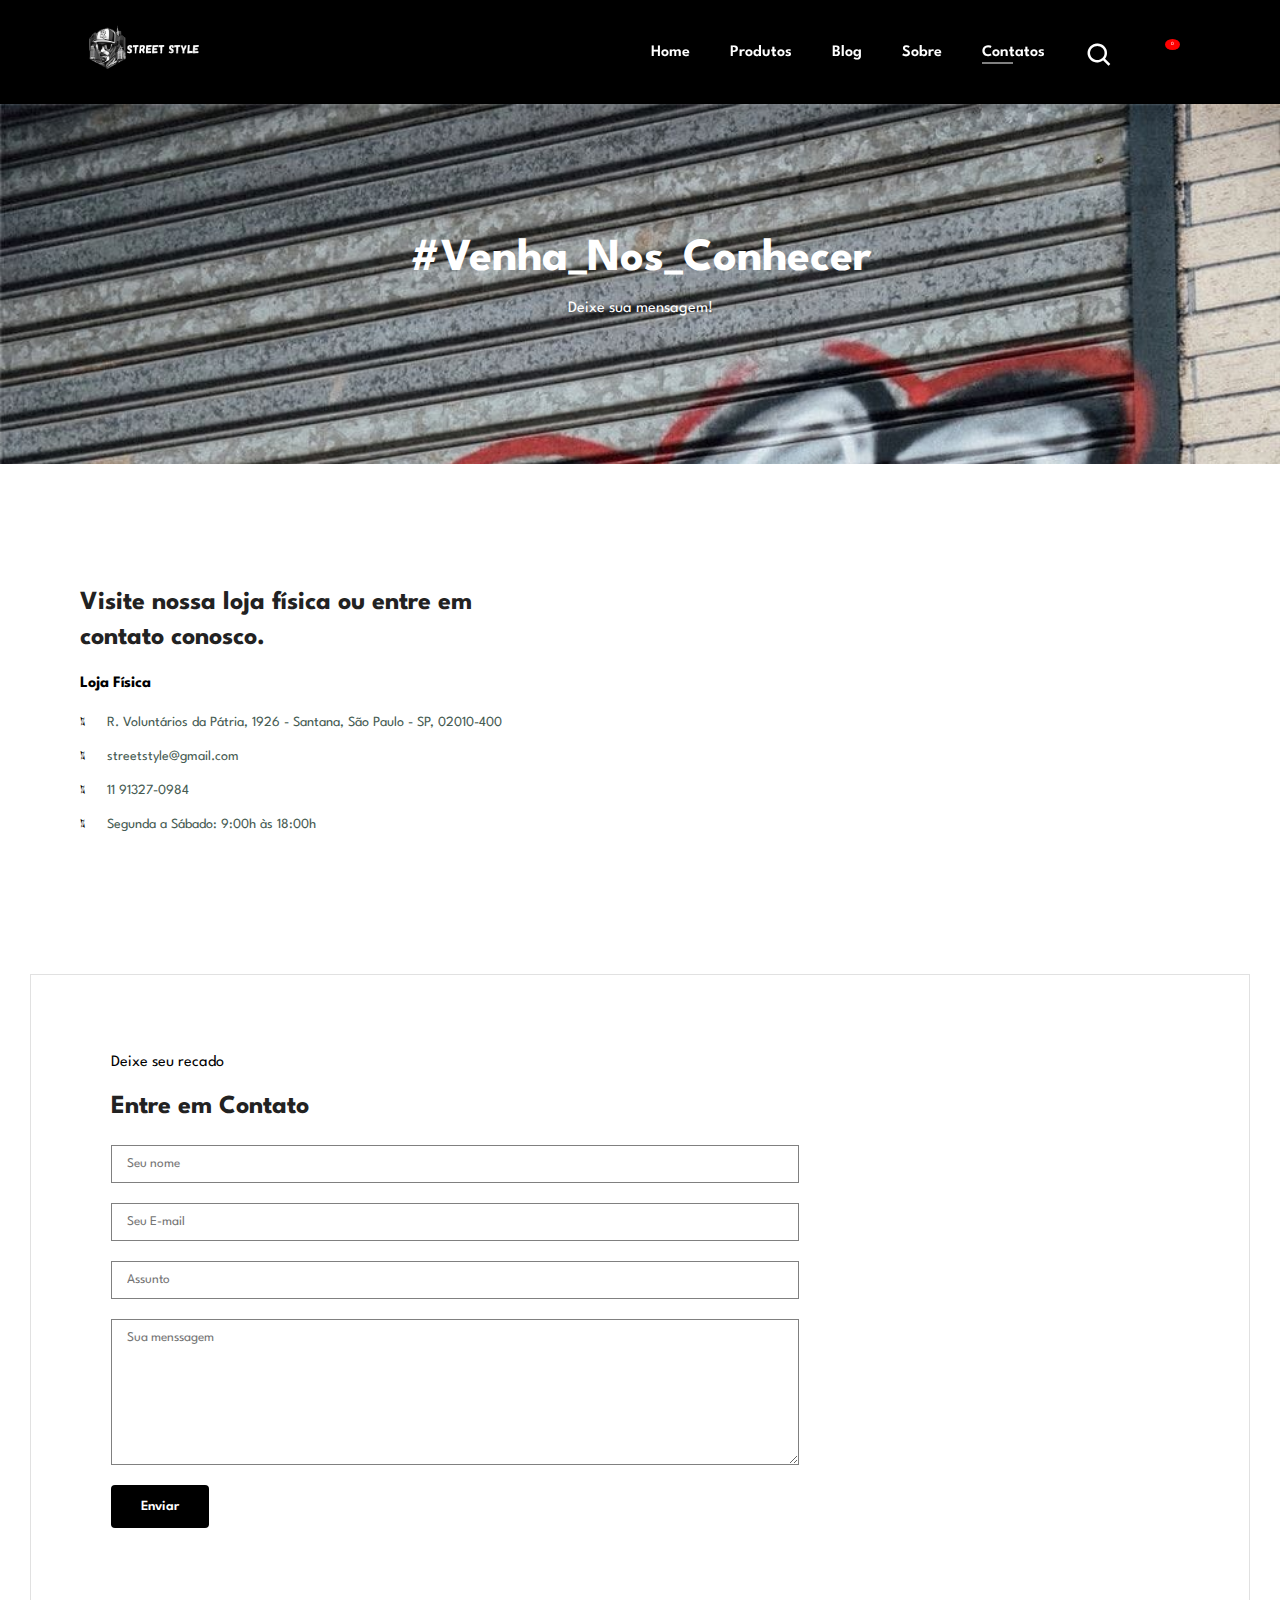
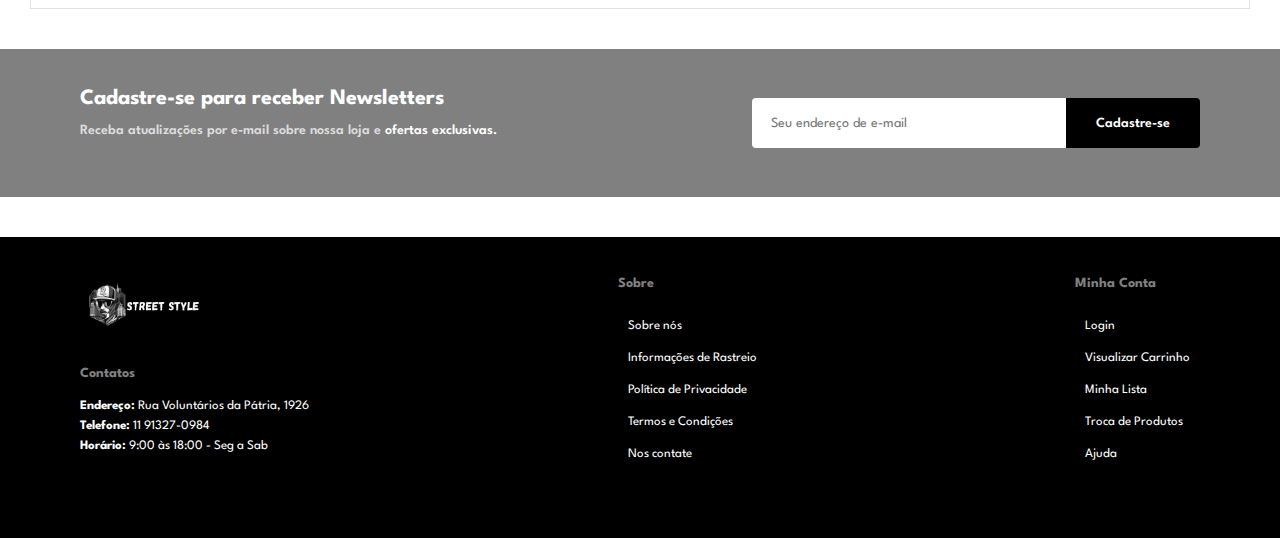
<file: contatos.html>
<!DOCTYPE html>
<html lang="pt-br">

<head>
    <meta charset="UTF-8">
    <meta http-equiv="X-UA-Compatible" content="IE=edge">
    <meta name="viewport" content="width=device-width, initial-scale=1.0">
    <title>StreetStyle-Contatos</title>
    <link href='https://unpkg.com/boxicons@2.1.4/css/boxicons.min.css' rel='stylesheet'>
    <link rel="stylesheet" href="https://pro.fontawesome.com/releases/v5.10.0/css/all.css" />
    <link rel="stylesheet" href="style.css">
</head>

<body>
    <!-- Menu -->
    <!-- Menu -->
   <section id="header">
    <a href="#"><img src="logo2.png" class="logo" alt=""></a>
    <ul id="navbar" class="menu-desktop">
        <li><a href="index.html">Home</a></li>
        <li><a href="shop.html">Produtos</a></li>
        <li><a href="blog.html">Blog</a></li>
        <li><a href="sobre.html">Sobre</a></li>
        <li><a class="active" href="contatos.html">Contatos</a></li>
        <li><i class='bx bx-search' id="iconepesquisa" onclick="exibirResultadosPesquisa()"></i></li>
        <li id="lg-bag" class="menu-desktop">
            <i class="far fa-shopping-bag" id="icone-carrinho">
                <span id="quantidade-carrinho">0</span>
            </i>
        </li>
        <a href="#" id="close"><i class="far fa-times"></i></a>
    </ul>
    <div id="mobile" class="menu-mobile">
        
    <i class="far fa-shopping-bag" id="icone-carrinho">
            <span id="quantidade-carrinho">0</span>
        </i></a>
        <i id="bar" class="fas fa-outdent"></i>

    </div>
    <div class="carrinho1">
        <h2 class="titulo-carrinho">Seu Carrinho</h2>
        <div class="conteudo-carrinho"></div>
        <div class="total">
            <div class="titulo-total">Total</div>
            <div class="preco-total">R$0</div>
        </div>
        <button type="button" class="btn-comprar">Comprar Agora</button>
        <i class='bx bx-x' id="fechar-carrinho"></i>
    </div>
</section>

    <section id="page-header" class="blog-header">
        <!-- Banner Contatos -->
        <h2>#Venha_Nos_Conhecer</h2>
        <p>Deixe sua mensagem!</p>

    </section>
    <!-- Dados da Loja -->
    <section id="contato-detalhes" class="section-p1">
        <div class="detalhes">
            <h2>Visite nossa loja física ou entre em contato conosco.</h2>
            <h3>Loja Física</h3>
            <div>
                <li>
                    <i class="fal fa-map"></i>
                    <p>R. Voluntários da Pátria, 1926 - Santana, São Paulo - SP, 02010-400 </p>
                </li>
                <li>
                    <i class="fal fa-envelope"></i>
                    <p>streetstyle@gmail.com</p>
                </li>
                <li>
                    <i class="fal fa-phone-alt"></i>
                    <p>11 91327-0984</p>
                </li>
                <li>
                    <i class="fal fa-clock"></i>
                    <p>Segunda a Sábado: 9:00h às 18:00h</p>
                </li>
            </div>
        </div>
        <!-- Mapa da localização da Loja -->
        <div class="map">
            <iframe
                src="https://www.google.com/maps/embed?pb=!1m18!1m12!1m3!1d3658.8117964732523!2d-46.628819825344614!3d-23.503287459459973!2m3!1f0!2f0!3f0!3m2!1i1024!2i768!4f13.1!3m3!1m2!1s0x94cef6294502d96d%3A0xecbdeb2ea73c62c5!2sR.%20Volunt%C3%A1rios%20da%20P%C3%A1tria%2C%201926%20-%20Santana%2C%20S%C3%A3o%20Paulo%20-%20SP%2C%2002010-400!5e0!3m2!1spt-BR!2sbr!4v1698614091939!5m2!1spt-BR!2sbr"
                width="800" height="600" style="border:0;" allowfullscreen="" loading="lazy"
                referrerpolicy="no-referrer-when-downgrade">
                width="600" height="450" style="border:0;" allowfullscreen="" loading="lazy"
                referrerpolicy="no-referrer-when-downgrade"></iframe>
        </div>
    </section>
<!-- Formulário Entrar em Contato -->
    <section id="form-detalhes">
        <form action="">
            <span>Deixe seu recado</span>
            <h2>Entre em Contato</h2>
            <input type="text" placeholder="Seu nome">
            <input type="text" placeholder="Seu E-mail">
            <input type="text" placeholder="Assunto">
            <textarea name="" id="" cols="30" rows="10" placeholder="Sua menssagem"></textarea>
            <button class="normal">Enviar</button>
        </form>

    </section>
    <!-- Inscrição para usúarios receberem atualizações da loja -->
    <section id="newsletter" class="section-p1 section-m1">
        <div class="newstext">
            <h4>Cadastre-se para receber Newsletters</h4>
            <p>Receba atualizações por e-mail sobre nossa loja e <span>ofertas exclusivas.</span></p>
        </div>
        <div class="form">
            <input type="text" placeholder="Seu endereço de e-mail">
            <button class="normal">Cadastre-se</button>
        </div>
    </section>

    <!-- Footer -->
    <footer class="section-p1">
        <div class="col">
            <img class="logo" src="logo2.png" alt="">
            <h4>Contatos</h4>
            <p><strong>Endereço: </strong>Rua Voluntários da Pátria, 1926</p>
            <p><strong>Telefone: </strong> 11 91327-0984</p>
            <p><strong>Horário: </strong> 9:00 às 18:00 - Seg a Sab</p>
            <div class="icon">
                <i class="fab fa-facebook-f"></i>
                <i class="fab fa-twitter"></i>
                <i class="fab fa-instagram"></i>
                <i class="fab fa-pinterest-p"></i>
                <i class="fab fa-youtube"></i>
            </div>
        </div>
        </div>

        <div class="col">
            <h4>Sobre</h4>
            <a href="#">Sobre nós</a>
            <a href="#">Informações de Rastreio</a>
            <a href="#">Política de Privacidade</a>
            <a href="#">Termos e Condições</a>
            <a href="#">Nos contate</a>
        </div>

        <div class="col">
            <h4>Minha Conta</h4>
            <a href="#">Login</a>
            <a href="#">Visualizar Carrinho</a>
            <a href="#">Minha Lista</a>
            <a href="#">Troca de Produtos</a>
            <a href="#">Ajuda</a>
        </div>

        </div>
    </footer>

    <script src="script.js"></script>
</body>

</html>
</file>
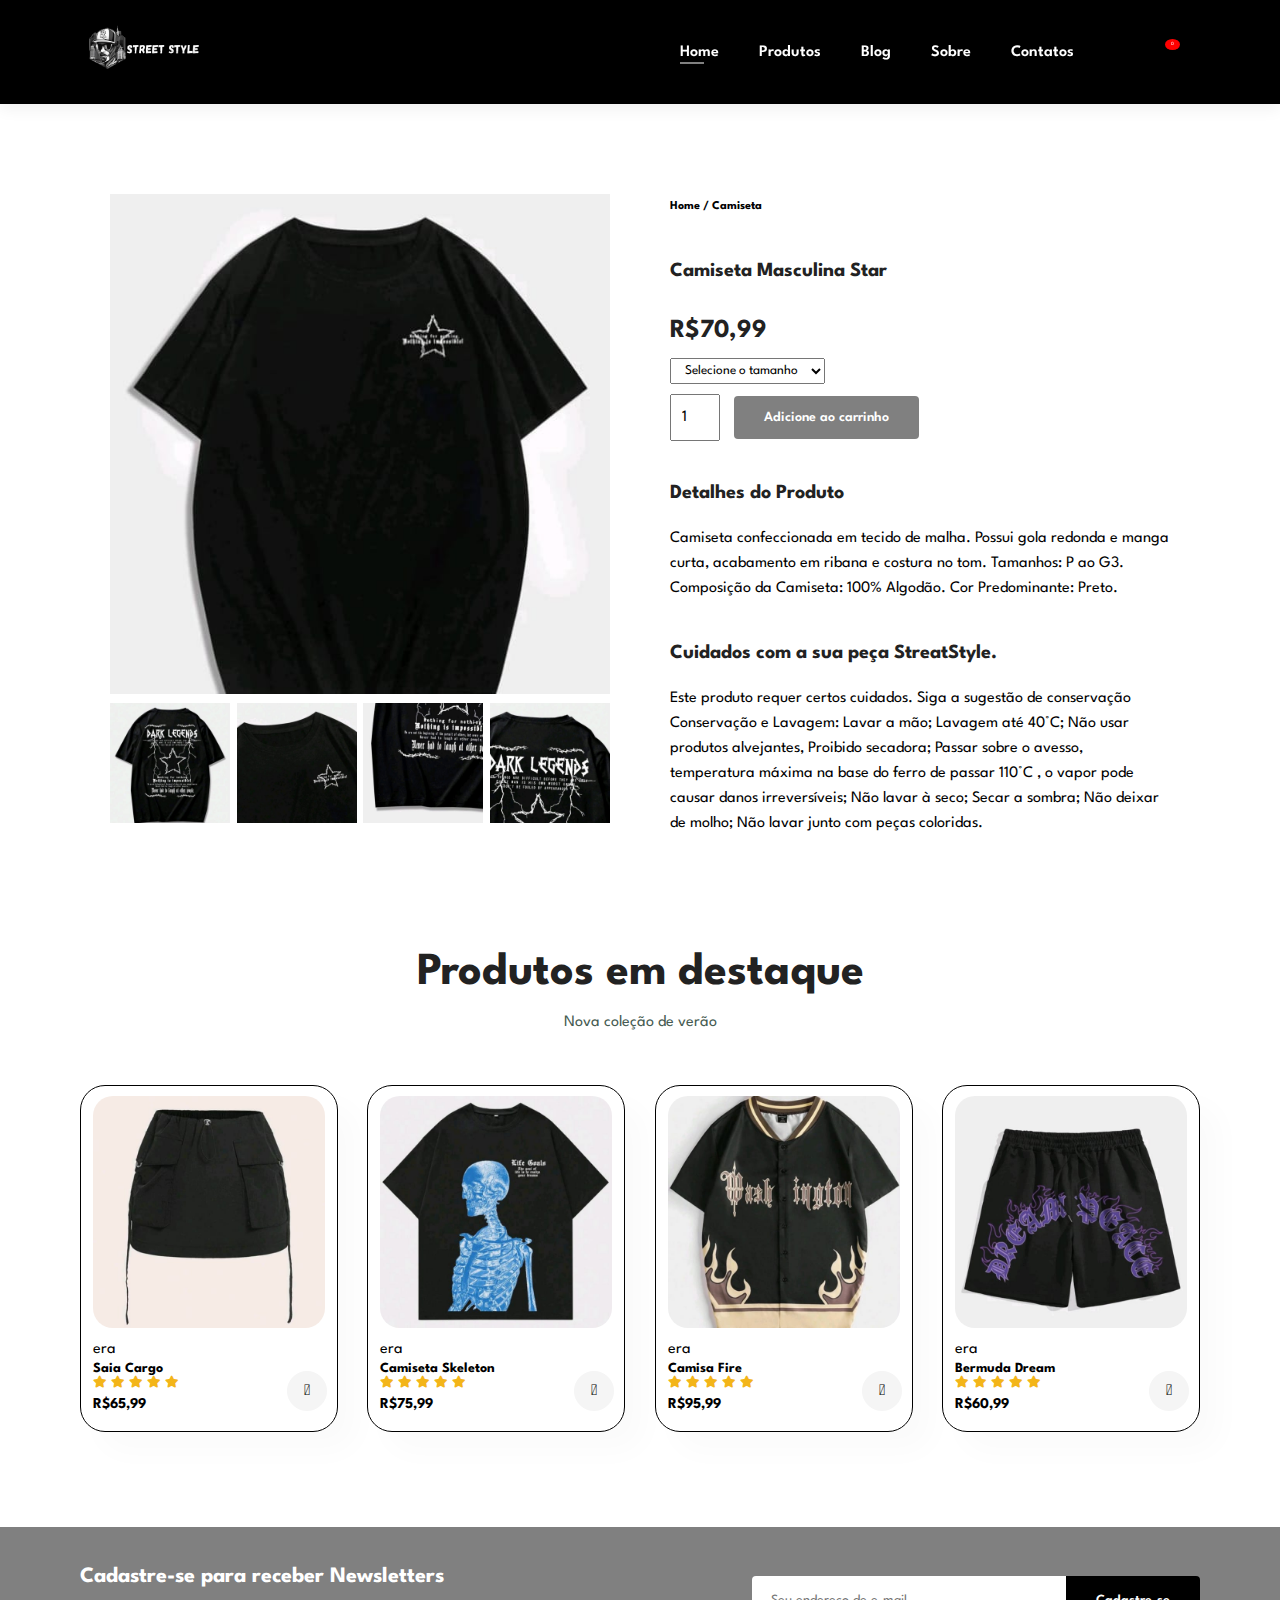
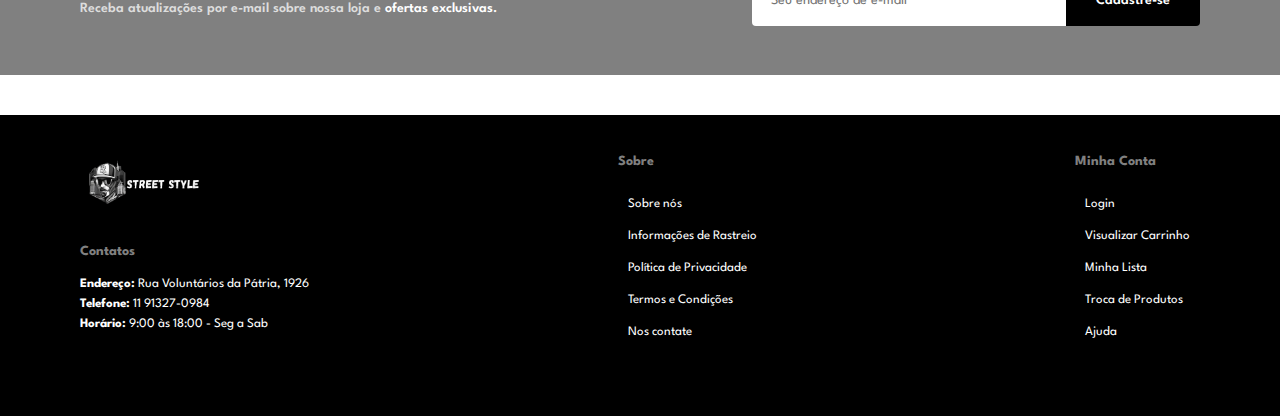
<file: produto17.html>
<!DOCTYPE html>
<html lang="pt-br">

<head>
    <meta charset="UTF-8">
    <meta http-equiv="X-UA-Compatible" content="IE=edge">
    <meta name="viewport" content="width=device-width, initial-scale=1.0">
    <title>StreetStyle-Produtos</title>

    <link rel="stylesheet" href="https://pro.fontawesome.com/releases/v5.10.0/css/all.css" />

    <link rel="stylesheet" href="style.css">
</head>

<body>
    <!-- Menu -->
    <section id="header">
    <a href="#"><img src="logo2.png" class="logo" alt=""></a>
    <ul id="navbar" class="menu-desktop">
        <li><a class="active" href="index.html">Home</a></li>
        <li><a href="shop.html">Produtos</a></li>
        <li><a href="blog.html">Blog</a></li>
        <li><a href="sobre.html">Sobre</a></li>
        <li><a href="contatos.html">Contatos</a></li>
        <li><i class='bx bx-search' id="iconepesquisa" onclick="exibirResultadosPesquisa()"></i></li>
        <li id="lg-bag" class="menu-desktop">
            <i class="far fa-shopping-bag" id="icone-carrinho">
                <span id="quantidade-carrinho">0</span>
            </i>
        </li>
        <a href="#" id="close"><i class="far fa-times"></i></a>
    </ul>
    <div id="mobile" class="menu-mobile">
        
    <i class="far fa-shopping-bag" id="icone-carrinho">
            <span id="quantidade-carrinho">0</span>
        </i></a>
        <i id="bar" class="fas fa-outdent"></i>

    </div>
    <div class="carrinho1">
        <h2 class="titulo-carrinho">Seu Carrinho</h2>
        <div class="conteudo-carrinho"></div>
        <div class="total">
            <div class="titulo-total">Total</div>
            <div class="preco-total">R$0</div>
        </div>
        <button type="button" class="btn-comprar">Comprar Agora</button>
        <i class='bx bx-x' id="fechar-carrinho"></i>
    </div>
</section>

    <section id="prodetalhes" class="section-p1">
        <div class="so-um-produto">
            <img src="prod17.jpg" width="100%" id="MainImg" alt="">

            <div class="small-img-group">
                <div class="small-img-col">
                    <img src="prod17-1.jpg" width="100%" class="small-img" alt="">
                </div>
                <div class="small-img-col">
                    <img src="prod17-2.jpg" width="100%" class="small-img" alt="">
                </div>
                <div class="small-img-col">
                    <img src="prod17-3.jpg" width="100%" class="small-img" alt="">
                </div>
                <div class="small-img-col">
                    <img src="prod17-4.jpg" width="100%" class="small-img" alt="">
                </div>
            </div>
        </div>

        <div class="so-um-produto">
            <h6>Home / Camiseta</h6>
            <h4>Camiseta Masculina Star</h4>
            <h2>R$70,99</h2>
            <select>
                <option>Selecione o tamanho</option>
                <option>P</option>
                <option>M</option>
                <option>G</option>
                <option>GG</option>
                <option>G1</option>
                <option>G2</option>
                <option>G3</option>
            </select>
            <input type="number" value="1">
            <button class="normal">Adicione ao carrinho</button>
            <h4>Detalhes do Produto</h4>
            <span>Camiseta confeccionada em tecido de malha. Possui gola redonda e manga curta,
                acabamento em ribana e costura no tom.
                Tamanhos: P ao G3.
                Composição da Camiseta: 100% Algodão.
                Cor Predominante: Preto.
                <h4>Cuidados com a sua peça StreatStyle.</h4>
                Este produto requer certos cuidados.
                Siga a sugestão de conservação
                Conservação e Lavagem:
                Lavar a mão;
                Lavagem até 40°C;
                Não usar produtos alvejantes,
                Proibido secadora;
                Passar sobre o avesso, temperatura máxima na base do
                ferro de passar 110°C , o vapor pode causar danos
                irreversíveis;
                Não lavar à seco;
                Secar a sombra;
                Não deixar de molho;
                Não lavar junto com peças coloridas.
            </span>
        </div>
    </section>

    <!-- Produtos em baixo do produto principal -->
    <section id="produto1" class="section-p1">
        <h2>Produtos em destaque</h2>
        <p>Nova coleção de verão</p>
        <div class="pro-container">
            <div class="pro">
                <img src="produ16.jpg" alt="">
                <div class="des">
                    <span>era</span>
                    <h5>Saia Cargo</h5>
                    <div class="star">
                        <i class="fas fa-star"></i>
                        <i class="fas fa-star"></i>
                        <i class="fas fa-star"></i>
                        <i class="fas fa-star"></i>
                        <i class="fas fa-star"></i>
                    </div>
                    <h4>R$65,99</h4> <!-- Preço do Produto -->
                </div>
                <a href="#"><i class="fal fa-shopping-cart carrinho"></i></a>
            </div>
            <div class="pro">
                <img src="produ11.jpg" alt="">
                <div class="des">
                    <span>era</span>
                    <h5>Camiseta Skeleton</h5>
                    <div class="star">
                        <i class="fas fa-star"></i>
                        <i class="fas fa-star"></i>
                        <i class="fas fa-star"></i>
                        <i class="fas fa-star"></i>
                        <i class="fas fa-star"></i>
                    </div>
                    <h4>R$75,99</h4> <!-- Preço do Produto -->
                </div>
                <a href="#"><i class="fal fa-shopping-cart carrinho"></i></a>
            </div>
            <div class="pro">
                <img src="produ5.jpg" alt="">
                <div class="des">
                    <span>era</span>
                    <h5>Camisa Fire</h5>
                    <div class="star">
                        <i class="fas fa-star"></i>
                        <i class="fas fa-star"></i>
                        <i class="fas fa-star"></i>
                        <i class="fas fa-star"></i>
                        <i class="fas fa-star"></i>
                    </div>
                    <h4>R$95,99</h4> <!-- Preço do Produto -->
                </div>
                <a href="#"><i class="fal fa-shopping-cart carrinho"></i></a>
            </div>
            <div class="pro">
                <img src="produ15.jpg" alt="">
                <div class="des">
                    <span>era</span>
                    <h5>Bermuda Dream</h5>
                    <div class="star">
                        <i class="fas fa-star"></i>
                        <i class="fas fa-star"></i>
                        <i class="fas fa-star"></i>
                        <i class="fas fa-star"></i>
                        <i class="fas fa-star"></i>
                    </div>
                    <h4>R$60,99</h4> <!-- Preço do Produto -->
                </div>
                <a href="#"><i class="fal fa-shopping-cart carrinho"></i></a>
            </div>

        </div>
    </section>
    <!-- Inscrição para usúarios receberem atualizações da loja -->
    <section id="newsletter" class="section-p1 section-m1">
        <div class="newstext">
            <h4>Cadastre-se para receber Newsletters</h4>
            <p>Receba atualizações por e-mail sobre nossa loja e <span>ofertas exclusivas.</span></p>
        </div>
        <div class="form">
            <input type="text" placeholder="Seu endereço de e-mail">
            <button class="normal">Cadastre-se</button>
        </div>
    </section>

    <!-- Footer -->
    <footer class="section-p1">
        <div class="col">
            <img class="logo" src="logo2.png" alt="">
            <h4>Contatos</h4>
            <p><strong>Endereço: </strong>Rua Voluntários da Pátria, 1926</p>
            <p><strong>Telefone: </strong> 11 91327-0984</p>
            <p><strong>Horário: </strong> 9:00 às 18:00 - Seg a Sab</p>
            <div class="icon">
                <i class="fab fa-facebook-f"></i>
                <i class="fab fa-twitter"></i>
                <i class="fab fa-instagram"></i>
                <i class="fab fa-pinterest-p"></i>
                <i class="fab fa-youtube"></i>
            </div>
        </div>
        </div>

        <div class="col">
            <h4>Sobre</h4>
            <a href="#">Sobre nós</a>
            <a href="#">Informações de Rastreio</a>
            <a href="#">Política de Privacidade</a>
            <a href="#">Termos e Condições</a>
            <a href="#">Nos contate</a>
        </div>

        <div class="col">
            <h4>Minha Conta</h4>
            <a href="#">Login</a>
            <a href="#">Visualizar Carrinho</a>
            <a href="#">Minha Lista</a>
            <a href="#">Troca de Produtos</a>
            <a href="#">Ajuda</a>
        </div>

        </div>
    </footer>


    <script>
        var MainImg = document.getElementById("MainImg");
        var smalling = document.getElementsByClassName("small-img");

        smalling[0].onclick = function () {
            MainImg.src = smalling[0].src;
        }
        smalling[1].onclick = function () {
            MainImg.src = smalling[1].src;
        }
        smalling[2].onclick = function () {
            MainImg.src = smalling[2].src;
        }
        smalling[3].onclick = function () {
            MainImg.src = smalling[3].src;
        }
    </script>

    <script src="script.js"></script>
</body>

</html>
</file>
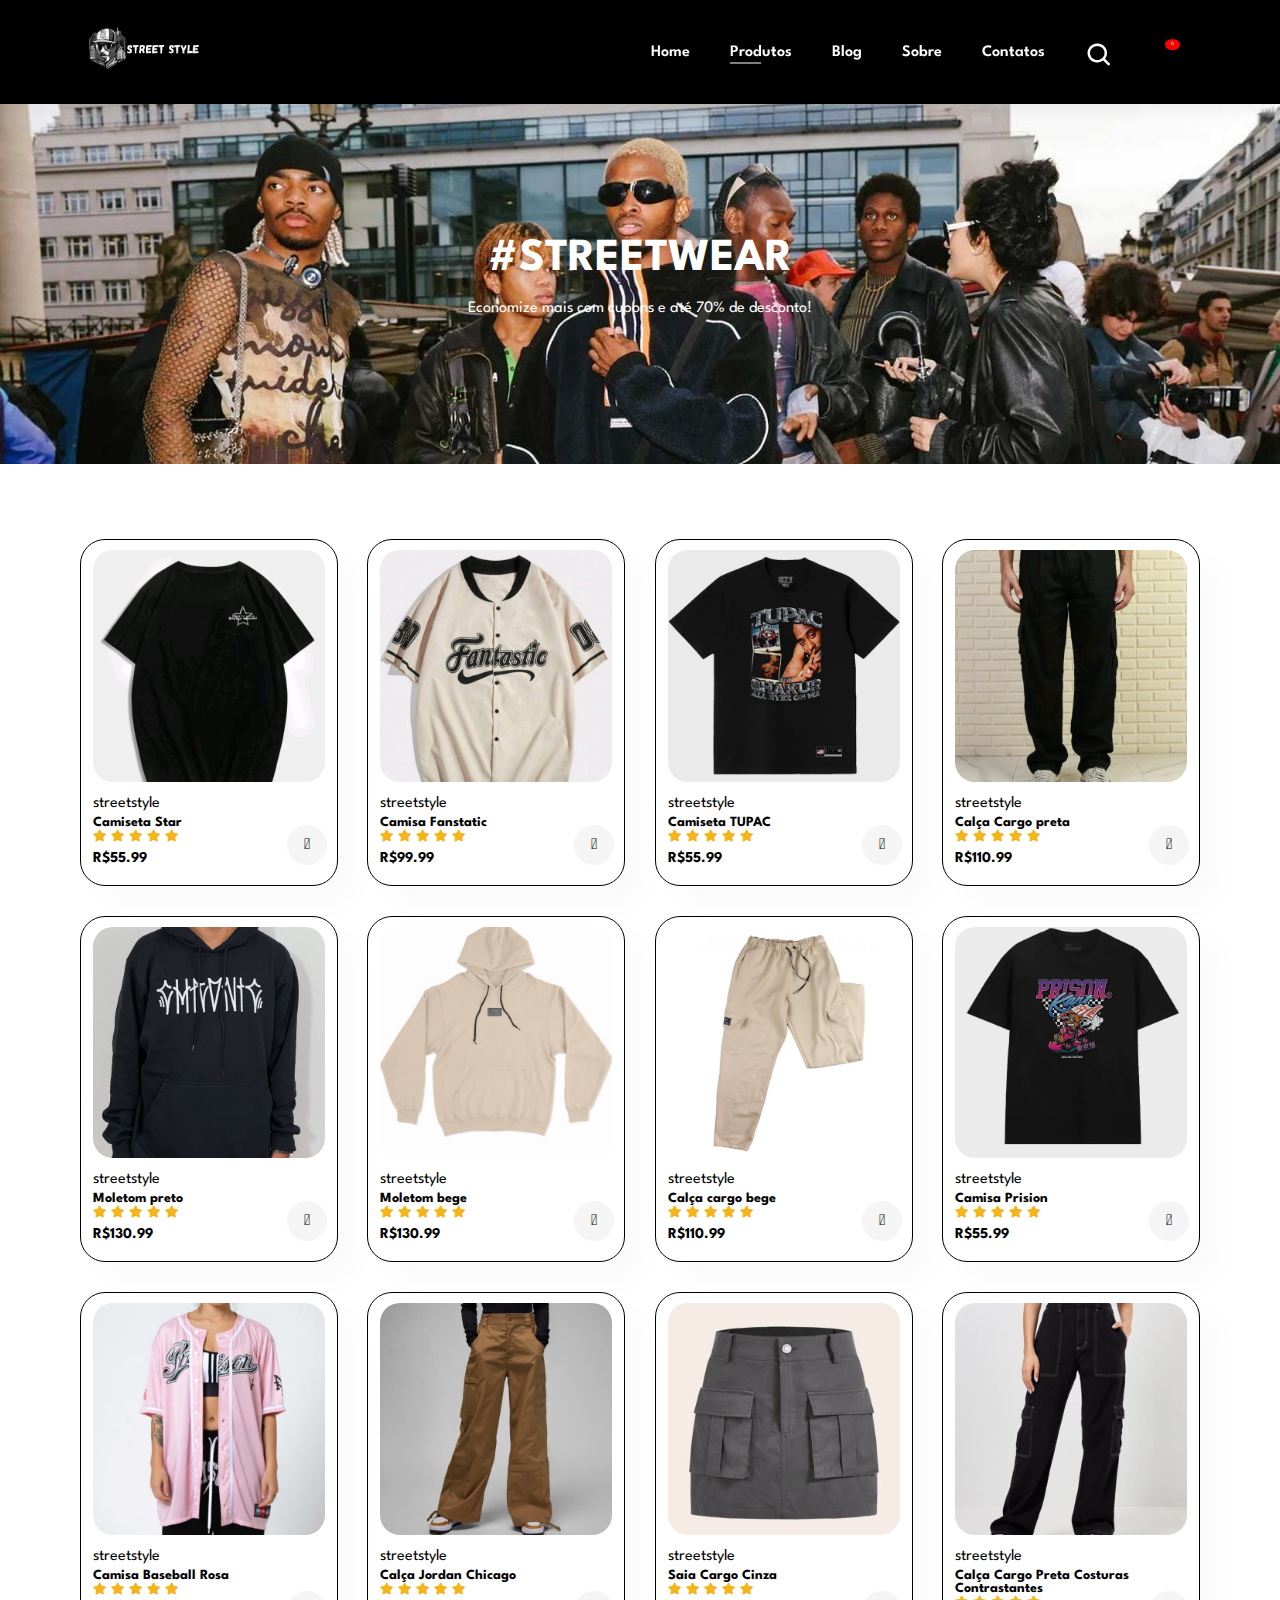
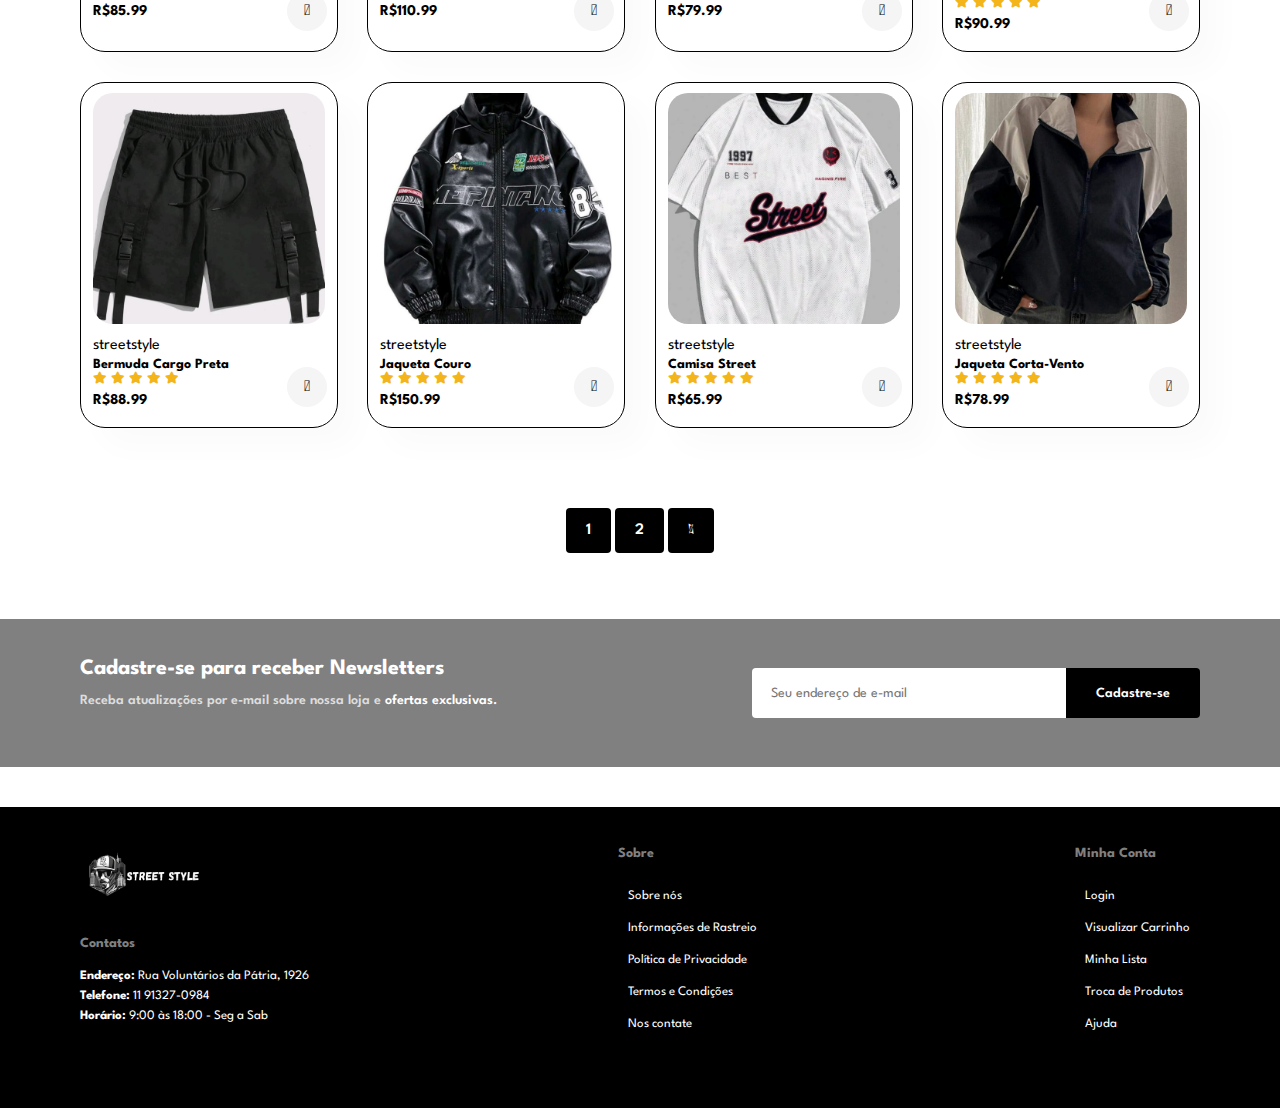
<file: shop.html>
<!DOCTYPE html>
<html lang="pt-br">

<head>
    <meta charset="UTF-8">
    <meta http-equiv="X-UA-Compatible" content="IE=edge">
    <meta name="viewport" content="width=device-width, initial-scale=1.0">
    <title>StreetStyle-Produtos</title>
    <link href='https://unpkg.com/boxicons@2.1.4/css/boxicons.min.css' rel='stylesheet'>
    <link rel="stylesheet" href="https://pro.fontawesome.com/releases/v5.10.0/css/all.css" />

    <link rel="stylesheet" href="style.css">
</head>

<body>
    <!-- Menu -->
    <section id="header">
    <a href="#"><img src="logo2.png" class="logo" alt=""></a>
    <ul id="navbar" class="menu-desktop">
        <li><a href="index.html">Home</a></li>
        <li><a class="active" href="shop.html">Produtos</a></li>
        <li><a href="blog.html">Blog</a></li>
        <li><a href="sobre.html">Sobre</a></li>
        <li><a href="contatos.html">Contatos</a></li>
        <li><i class='bx bx-search' id="iconepesquisa" onclick="exibirResultadosPesquisa()"></i></li>
        <li id="lg-bag" class="menu-desktop">
            <i class="far fa-shopping-bag" id="icone-carrinho">
                <span id="quantidade-carrinho">0</span>
            </i>
        </li>
        <a href="#" id="close"><i class="far fa-times"></i></a>
    </ul>
    <div id="mobile" class="menu-mobile">
        
    <i class="far fa-shopping-bag" id="icone-carrinho">
            <span id="quantidade-carrinho">0</span>
        </i></a>
        <i id="bar" class="fas fa-outdent"></i>

    </div>
    <div class="carrinho1">
        <h2 class="titulo-carrinho">Seu Carrinho</h2>
        <div class="conteudo-carrinho"></div>
        <div class="total">
            <div class="titulo-total">Total</div>
            <div class="preco-total">R$0</div>
        </div>
        <button type="button" class="btn-comprar">Comprar Agora</button>
        <i class='bx bx-x' id="fechar-carrinho"></i>
    </div>
</section>
    <section id="page-header">
        <!-- Banner -->
        <h2>#STREETWEAR</h2>
        <p>Economize mais com cupons e até 70% de desconto!</p>

    </section>


    <section id="produto1" class="section-p1">

        <div class="pro-container">
            <div class="pro"  onclick="redirecionar('produto17.html');"> <!-- Link para descrição do Produto -->
                <img src="prod17.jpg" alt="" class="imagem-produto"> <!-- Imagem do Produto -->
                <div class="des">
                    <span class="categoria">streetstyle</span>
                    <h5 class="titulo-produto">Camiseta Star</h5> <!-- Nome do Produto -->
                    <div class="star">
                        <i class="fas fa-star"></i> <!-- Estrelas do produto -->
                        <i class="fas fa-star"></i>
                        <i class="fas fa-star"></i>
                        <i class="fas fa-star"></i>
                        <i class="fas fa-star"></i>
                    </div>
                    <h4 class="preco">R$55.99</h4>
                </div>
                <i class="fal fa-shopping-cart adicionar-carrinho carrinho" onclick="adicionarAoCarrinho(event);"></i> <!-- Imagem Carrinho -->
            </div>
            <div class="pro"  onclick="redirecionar('produto18.html');"> <!-- Link para descrição do Produto -->
                <img src="prod18.jpg" alt="" class="imagem-produto"> <!-- Imagem do Produto -->
                <div class="des">
                    <span class="categoria">streetstyle</span>
                    <h5 class="titulo-produto">Camisa Fanstatic</h5> <!-- Nome do Produto -->
                    <div class="star">
                        <i class="fas fa-star"></i> <!-- Estrelas do produto -->
                        <i class="fas fa-star"></i>
                        <i class="fas fa-star"></i>
                        <i class="fas fa-star"></i>
                        <i class="fas fa-star"></i>
                    </div>
                    <h4 class="preco">R$99.99</h4>
                </div>
                <i class="fal fa-shopping-cart adicionar-carrinho carrinho" onclick="adicionarAoCarrinho(event);"></i> <!-- Imagem Carrinho -->
            </div>
            
            <div class="pro"  onclick="redirecionar('produto19.html');"> <!-- Link para descrição do Produto -->
            <img src="prod19.png" alt="" class="imagem-produto"> <!-- Imagem do Produto -->
                <div class="des">
                    <span class="categoria">streetstyle</span>
                    <h5 class="titulo-produto">Camiseta TUPAC</h5> <!-- Nome do Produto -->
                    <div class="star">
                        <i class="fas fa-star"></i> <!-- Estrelas do produto -->
                        <i class="fas fa-star"></i>
                        <i class="fas fa-star"></i>
                        <i class="fas fa-star"></i>
                        <i class="fas fa-star"></i>
                    </div>
                    <h4 class="preco">R$55.99</h4>
                </div>
                <i class="fal fa-shopping-cart adicionar-carrinho carrinho" onclick="adicionarAoCarrinho(event);"></i> <!-- Imagem Carrinho -->
            </div>
            <div class="pro"  onclick="redirecionar('produto20.html');"> <!-- Link para descrição do Produto -->
                <img src="prod20.png" alt="" class="imagem-produto"> <!-- Imagem do Produto -->
                <div class="des">
                    <span class="categoria">streetstyle</span>
                    <h5 class="titulo-produto">Calça Cargo preta</h5> <!-- Nome do Produto -->
                    <div class="star">
                        <i class="fas fa-star"></i> <!-- Estrelas do produto -->
                        <i class="fas fa-star"></i>
                        <i class="fas fa-star"></i>
                        <i class="fas fa-star"></i>
                        <i class="fas fa-star"></i>
                    </div>
                    <h4 class="preco">R$110.99</h4>
                </div>
                <i class="fal fa-shopping-cart adicionar-carrinho carrinho" onclick="adicionarAoCarrinho(event);"></i> <!-- Imagem Carrinho -->
            </div>
            <div class="pro"  onclick="redirecionar('produto21.html');"> <!-- Link para descrição do Produto -->
                <img src="prod21.png" alt="" class="imagem-produto"> <!-- Imagem do Produto -->
                <div class="des">
                    <span class="categoria">streetstyle</span>
                    <h5 class="titulo-produto">Moletom preto</h5> <!-- Nome do Produto -->
                    <div class="star">
                        <i class="fas fa-star"></i> <!-- Estrelas do produto -->
                        <i class="fas fa-star"></i>
                        <i class="fas fa-star"></i>
                        <i class="fas fa-star"></i>
                        <i class="fas fa-star"></i>
                    </div>
                    <h4 class="preco">R$130.99</h4>
                </div>
                <i class="fal fa-shopping-cart adicionar-carrinho carrinho" onclick="adicionarAoCarrinho(event);"></i> <!-- Imagem Carrinho -->
            </div>
            <div class="pro"  onclick="redirecionar('produto22.html');"> <!-- Link para descrição do Produto -->
                <img src="prod22.jpg" alt="" class="imagem-produto"> <!-- Imagem do Produto -->
                <div class="des">
                    <span class="categoria">streetstyle</span>
                    <h5 class="titulo-produto">Moletom bege</h5> <!-- Nome do Produto -->
                    <div class="star">
                        <i class="fas fa-star"></i> <!-- Estrelas do produto -->
                        <i class="fas fa-star"></i>
                        <i class="fas fa-star"></i>
                        <i class="fas fa-star"></i>
                        <i class="fas fa-star"></i>
                    </div>
                    <h4 class="preco">R$130.99</h4>
                </div>
                <i class="fal fa-shopping-cart adicionar-carrinho carrinho" onclick="adicionarAoCarrinho(event);"></i> <!-- Imagem Carrinho -->
            </div>
            <div class="pro"  onclick="redirecionar('produto23.html');"> <!-- Link para descrição do Produto -->
                <img src="prod23.jpg" alt="" class="imagem-produto"> <!-- Imagem do Produto -->
                <div class="des">
                    <span class="categoria">streetstyle</span>
                    <h5 class="titulo-produto">Calça cargo bege</h5> <!-- Nome do Produto -->
                    <div class="star">
                        <i class="fas fa-star"></i> <!-- Estrelas do produto -->
                        <i class="fas fa-star"></i>
                        <i class="fas fa-star"></i>
                        <i class="fas fa-star"></i>
                        <i class="fas fa-star"></i>
                    </div>
                    <h4 class="preco">R$110.99</h4>
                </div>
                <i class="fal fa-shopping-cart adicionar-carrinho carrinho" onclick="adicionarAoCarrinho(event);"></i> <!-- Imagem Carrinho -->
            </div>
            <div class="pro"  onclick="redirecionar('produto24.html');"> <!-- Link para descrição do Produto -->
                <img src="prod24.jpg" alt="" class="imagem-produto"> <!-- Imagem do Produto -->
                <div class="des">
                    <span class="categoria">streetstyle</span>
                    <h5 class="titulo-produto">Camisa Prision</h5> <!-- Nome do Produto -->
                    <div class="star">
                        <i class="fas fa-star"></i> <!-- Estrelas do produto -->
                        <i class="fas fa-star"></i>
                        <i class="fas fa-star"></i>
                        <i class="fas fa-star"></i>
                        <i class="fas fa-star"></i>
                    </div>
                    <h4 class="preco">R$55.99</h4>
                </div>
                <i class="fal fa-shopping-cart adicionar-carrinho carrinho" onclick="adicionarAoCarrinho(event);"></i> <!-- Imagem Carrinho -->
            </div>

            <div class="pro"  onclick="redirecionar('produto25.html');"> <!-- Link para descrição do Produto -->
                <img src="prod25.jpg" alt="" class="imagem-produto"> <!-- Imagem do Produto -->
                <div class="des">
                    <span class="categoria">streetstyle</span>
                    <h5 class="titulo-produto">Camisa Baseball Rosa</h5> <!-- Nome do Produto -->
                    <div class="star">
                        <i class="fas fa-star"></i> <!-- Estrelas do produto -->
                        <i class="fas fa-star"></i>
                        <i class="fas fa-star"></i>
                        <i class="fas fa-star"></i>
                        <i class="fas fa-star"></i>
                    </div>
                    <h4 class="preco">R$85.99</h4>
                </div>
                <i class="fal fa-shopping-cart adicionar-carrinho carrinho" onclick="adicionarAoCarrinho(event);"></i> <!-- Imagem Carrinho -->
            </div>
            <div class="pro"  onclick="redirecionar('produto26.html');"> <!-- Link para descrição do Produto -->
                <img src="prod26.jpg" alt="" class="imagem-produto"> <!-- Imagem do Produto -->
                <div class="des">
                    <span class="categoria">streetstyle</span>
                    <h5 class="titulo-produto">Calça Jordan Chicago</h5> <!-- Nome do Produto -->
                    <div class="star">
                        <i class="fas fa-star"></i> <!-- Estrelas do produto -->
                        <i class="fas fa-star"></i>
                        <i class="fas fa-star"></i>
                        <i class="fas fa-star"></i>
                        <i class="fas fa-star"></i>
                    </div>
                    <h4 class="preco">R$110.99</h4>
                </div>
                <i class="fal fa-shopping-cart adicionar-carrinho carrinho" onclick="adicionarAoCarrinho(event);"></i> <!-- Imagem Carrinho -->
            </div>
            <div class="pro"  onclick="redirecionar('produto27.html');"> <!-- Link para descrição do Produto -->
                <img src="prod27.jpg" alt="" class="imagem-produto"> <!-- Imagem do Produto -->
                <div class="des">
                    <span class="categoria">streetstyle</span>
                    <h5 class="titulo-produto">Saia Cargo Cinza</h5> <!-- Nome do Produto -->
                    <div class="star">
                        <i class="fas fa-star"></i> <!-- Estrelas do produto -->
                        <i class="fas fa-star"></i>
                        <i class="fas fa-star"></i>
                        <i class="fas fa-star"></i>
                        <i class="fas fa-star"></i>
                    </div>
                    <h4 class="preco">R$79.99</h4>
                </div>
                <i class="fal fa-shopping-cart adicionar-carrinho carrinho" onclick="adicionarAoCarrinho(event);"></i> <!-- Imagem Carrinho -->
            </div>
            <div class="pro"  onclick="redirecionar('produto28.html');"> <!-- Link para descrição do Produto -->
                <img src="prod28.jpg" alt="" class=""imagem-produto> <!-- Imagem do Produto -->
                <div class="des">
                    <span class="categoria">streetstyle</span>
                    <h5 class=""titulo-produto>Calça Cargo Preta Costuras Contrastantes</h5> <!-- Nome do Produto -->
                    <div class="star">
                        <i class="fas fa-star"></i> <!-- Estrelas do produto -->
                        <i class="fas fa-star"></i>
                        <i class="fas fa-star"></i>
                        <i class="fas fa-star"></i>
                        <i class="fas fa-star"></i>
                    </div>
                    <h4 class="preco">R$90.99</h4>
                </div>
                <i class="fal fa-shopping-cart adicionar-carrinho carrinho" onclick="adicionarAoCarrinho(event);"></i> <!-- Imagem Carrinho -->
            </div>

            <div class="pro"  onclick="redirecionar('produto29.html');"><!-- Link para descrição do Produto -->
                <img src="prod29.jpg" alt="" class="imagem-produto"> <!-- Imagem do Produto -->
                <div class="des">
                    <span class="categoria">streetstyle</span>
                    <h5 class="titulo-produto">Bermuda Cargo Preta</h5> <!-- Nome do Produto -->
                    <div class="star">
                        <i class="fas fa-star"></i> <!-- Estrelas do produto -->
                        <i class="fas fa-star"></i>
                        <i class="fas fa-star"></i>
                        <i class="fas fa-star"></i>
                        <i class="fas fa-star"></i>
                    </div>
                    <h4 class="preco">R$88.99</h4>
                </div>
                <i class="fal fa-shopping-cart adicionar-carrinho carrinho" onclick="adicionarAoCarrinho(event);"></i> <!-- Imagem Carrinho -->
            </div>

            <div class="pro"  onclick="redirecionar('produto30.html');"> <!-- Link para descrição do Produto -->
                <img src="prod30.jpg" alt="" class="imagem-produto"> <!-- Imagem do Produto -->
                <div class="des">
                    <span class=""categoria>streetstyle</span>
                    <h5 class="titulo-produto">Jaqueta Couro</h5> <!-- Nome do Produto -->
                    <div class="star">
                        <i class="fas fa-star"></i> <!-- Estrelas do produto -->
                        <i class="fas fa-star"></i>
                        <i class="fas fa-star"></i>
                        <i class="fas fa-star"></i>
                        <i class="fas fa-star"></i>
                    </div>
                    <h4 class="preco">R$150.99</h4>
                </div>
                <i class="fal fa-shopping-cart adicionar-carrinho carrinho" onclick="adicionarAoCarrinho(event);"></i> <!-- Imagem Carrinho -->
            </div>

            <div class="pro"  onclick="redirecionar('produto31.html');"> <!-- Link para descrição do Produto -->
                <img src="prod31.jpg" alt="" class="imagem-produto"> <!-- Imagem do Produto -->
                <div class="des">
                    <span class="categoria">streetstyle</span>
                    <h5 class="titulo-produto">Camisa Street</h5> <!-- Nome do Produto -->
                    <div class="star">
                        <i class="fas fa-star"></i>
                        <i class="fas fa-star"></i>
                        <i class="fas fa-star"></i>
                        <i class="fas fa-star"></i>
                        <i class="fas fa-star"></i>
                    </div>
                    <h4 class="preco">R$65.99</h4>
                </div>
                <i class="fal fa-shopping-cart adicionar-carrinho carrinho" onclick="adicionarAoCarrinho(event);"></i> <!-- Imagem Carrinho -->
            </div>

            <div class="pro"  onclick="redirecionar('produto32.html');"> <!-- Link para descrição do Produto -->
                <img src="prod32.jpg" alt="" class="imagem-produto"> <!-- Imagem do Produto -->
                <div class="des">
                    <span>streetstyle</span>
                    <h5 class="titulo-produto">Jaqueta Corta-Vento</h5> <!-- Nome do Produto -->
                    <div class="star">
                        <i class="fas fa-star"></i>
                        <i class="fas fa-star"></i>
                        <i class="fas fa-star"></i>
                        <i class="fas fa-star"></i>
                        <i class="fas fa-star"></i>
                    </div>
                    <h4 class="preco">R$78.99</h4>
                </div>
                <i class="fal fa-shopping-cart adicionar-carrinho carrinho" onclick="adicionarAoCarrinho(event);"></i> <!-- Imagem Carrinho -->
            </div>
        </div>
    </section>

    <section id="pagination" class="section-p1">
        <a class="linkpagina2" href="shop.html">1</a>
        <a href="#">2</a>

        <a href="#"><i class="fal fa-long-arrow-alt-right"></i></a> <!-- Imagem Seta -->
    </section>
    <!-- Inscrição para usúarios receberem atualizações da loja -->
    <section id="newsletter" class="section-p1 section-m1">
        <div class="newstext">
            <h4>Cadastre-se para receber Newsletters</h4>
            <p>Receba atualizações por e-mail sobre nossa loja e <span>ofertas exclusivas.</span></p>
        </div>
        <div class="form">
            <input type="text" placeholder="Seu endereço de e-mail">
            <button class="normal">Cadastre-se</button>
        </div>
    </section>

    <!-- Footer -->
    <footer class="section-p1">
        <div class="col">
            <img class="logo" src="logo2.png" alt="">
            <h4>Contatos</h4>
            <p><strong>Endereço: </strong>Rua Voluntários da Pátria, 1926</p>
            <p><strong>Telefone: </strong> 11 91327-0984</p>
            <p><strong>Horário: </strong> 9:00 às 18:00 - Seg a Sab</p>
            <div class="icon">
                <i class="fab fa-facebook-f"></i>
                <i class="fab fa-twitter"></i>
                <i class="fab fa-instagram"></i>
                <i class="fab fa-pinterest-p"></i>
                <i class="fab fa-youtube"></i>
            </div>
        </div>
        </div>

        <div class="col">
            <h4>Sobre</h4>
            <a href="#">Sobre nós</a>
            <a href="#">Informações de Rastreio</a>
            <a href="#">Política de Privacidade</a>
            <a href="#">Termos e Condições</a>
            <a href="#">Nos contate</a>
        </div>

        <div class="col">
            <h4>Minha Conta</h4>
            <a href="#">Login</a>
            <a href="#">Visualizar Carrinho</a>
            <a href="#">Minha Lista</a>
            <a href="#">Troca de Produtos</a>
            <a href="#">Ajuda</a>
        </div>

        </div>
    </footer>

    <script src="script.js"></script>
</body>

</html>
</file>
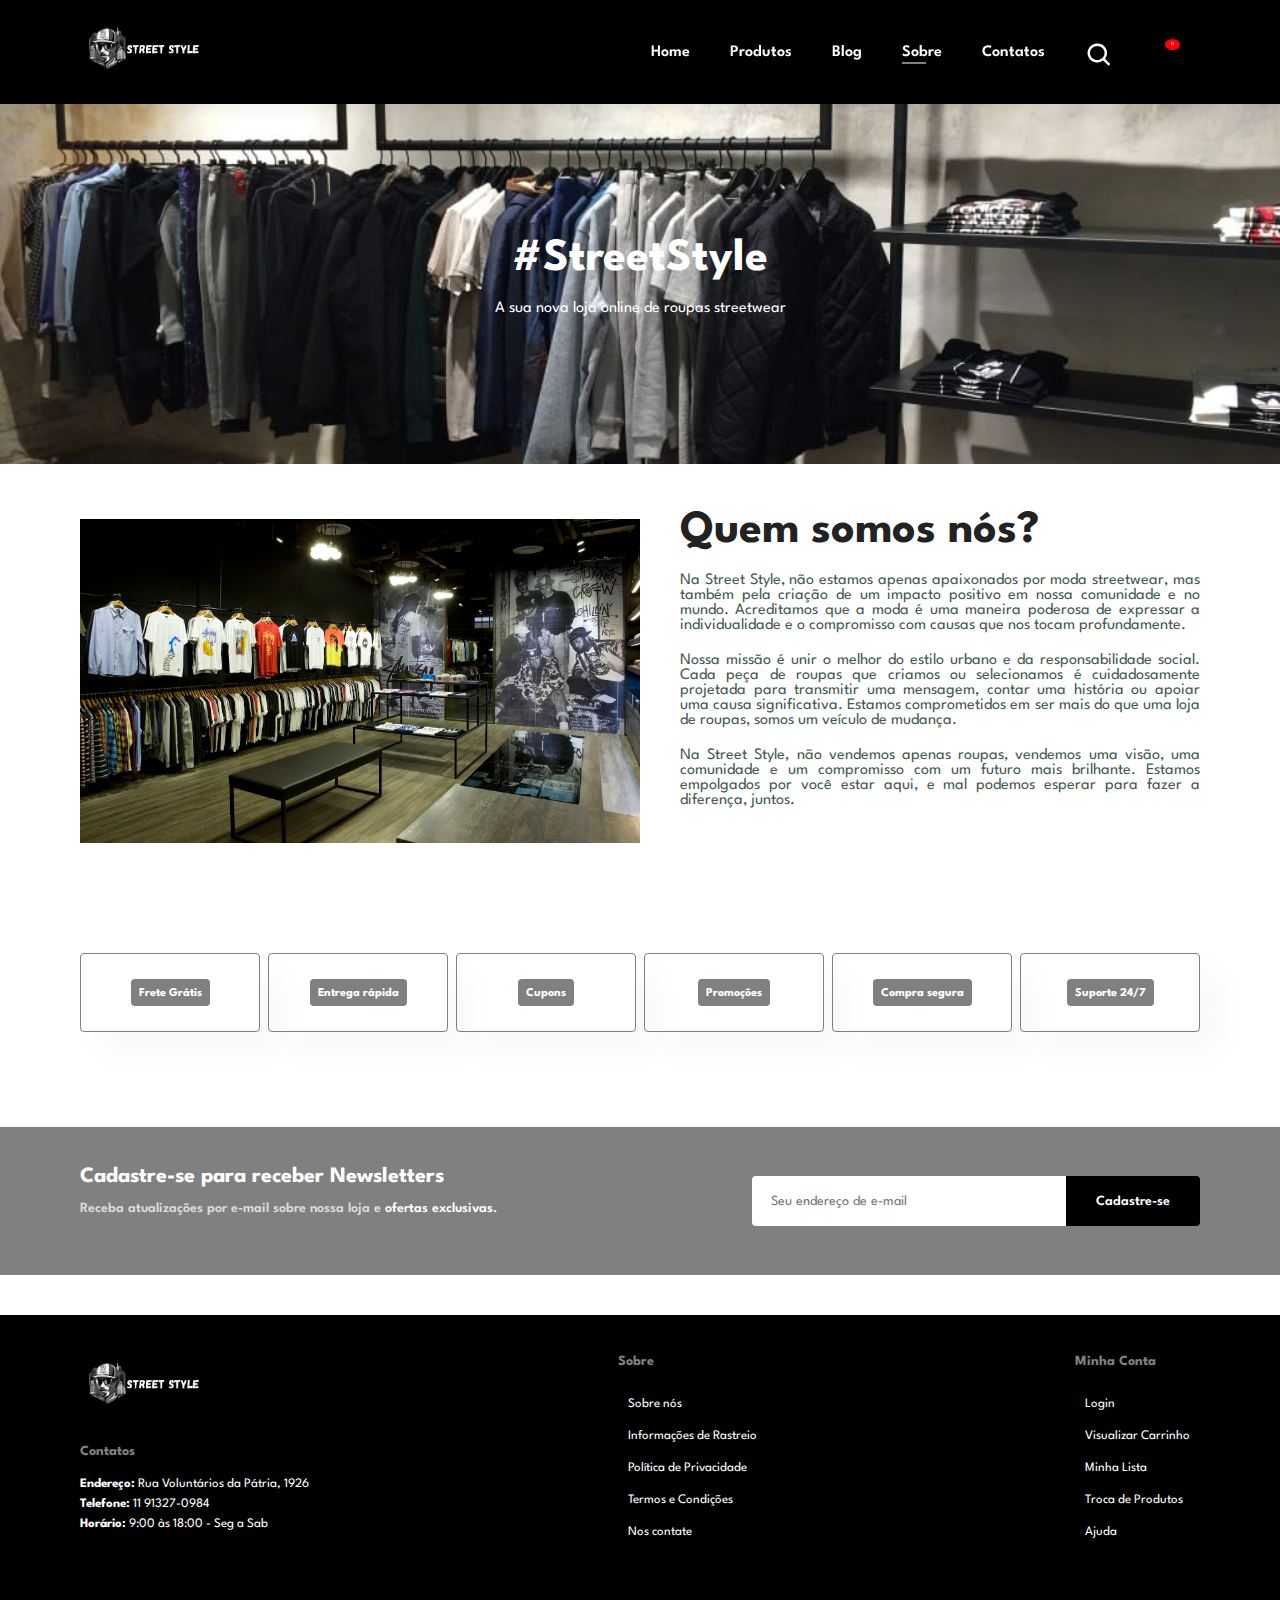
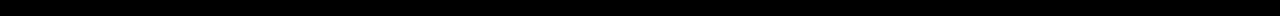
<file: sobre.html>
<!DOCTYPE html>
<html lang="pt-br">

<head>
    <meta charset="UTF-8">
    <meta http-equiv="X-UA-Compatible" content="IE=edge">
    <meta name="viewport" content="width=device-width, initial-scale=1.0">
    <title>StreetStyle-Sobre</title>
    <link href='https://unpkg.com/boxicons@2.1.4/css/boxicons.min.css' rel='stylesheet'>
    <link rel="stylesheet" href="https://pro.fontawesome.com/releases/v5.10.0/css/all.css" />
    <link rel="stylesheet" href="style.css">
</head>

<body>
    <!-- Menu -->
     <section id="header">
    <a href="#"><img src="logo2.png" class="logo" alt=""></a>
    <ul id="navbar" class="menu-desktop">
        <li><a href="index.html">Home</a></li>
        <li><a href="shop.html">Produtos</a></li>
        <li><a href="blog.html">Blog</a></li>
        <li><a class="active" href="sobre.html">Sobre</a></li>
        <li><a href="contatos.html">Contatos</a></li>
        <li><i class='bx bx-search' id="iconepesquisa" onclick="exibirResultadosPesquisa()"></i></li>
        <li id="lg-bag" class="menu-desktop">
            <i class="far fa-shopping-bag" id="icone-carrinho">
                <span id="quantidade-carrinho">0</span>
            </i>
        </li>
        <a href="#" id="close"><i class="far fa-times"></i></a>
    </ul>
    <div id="mobile" class="menu-mobile">
        
    <i class="far fa-shopping-bag" id="icone-carrinho">
            <span id="quantidade-carrinho">0</span>
        </i></a>
        <i id="bar" class="fas fa-outdent"></i>

    </div>
    <div class="carrinho1">
        <h2 class="titulo-carrinho">Seu Carrinho</h2>
        <div class="conteudo-carrinho"></div>
        <div class="total">
            <div class="titulo-total">Total</div>
            <div class="preco-total">R$0</div>
        </div>
        <button type="button" class="btn-comprar">Comprar Agora</button>
        <i class='bx bx-x' id="fechar-carrinho"></i>
    </div>
</section>
<!-- Banner -->
    <section id="page-header" class="sobre-header">

        <h2>#StreetStyle</h2>
        <p>A sua nova loja online de roupas streetwear</p>

    </section>


    <section id="sobre-head" class="section-p1">
        <img src="sobres.jpg" alt="">
        <div>
            <h2>Quem somos nós?</h2>
            <!-- Descrição sobre a loja -->
            <p>Na Street Style, não estamos apenas apaixonados por moda streetwear, mas também pela criação de um
                impacto positivo em nossa comunidade e no mundo. Acreditamos que a moda é uma maneira poderosa de
                expressar a individualidade e o compromisso com causas que nos tocam profundamente.</p>
            <p>Nossa missão é unir o melhor do estilo urbano e da responsabilidade social. Cada peça de roupas que
                criamos ou selecionamos é cuidadosamente projetada para transmitir uma mensagem, contar uma história
                ou apoiar uma causa significativa. Estamos comprometidos em ser mais do que uma loja de roupas, somos um
                veículo
                de mudança.</p>
            <p>Na Street Style, não vendemos apenas roupas, vendemos uma visão, uma comunidade e um
                compromisso com um
                futuro mais brilhante. Estamos empolgados por você estar aqui, e mal podemos esperar para fazer
                a diferença, juntos.</p>

            <br><br>


        </div>
    </section>

    <!-- Vantagens da Loja -->
    <section id="destaque" class="section-p1">
        <div class="de-box">
            <h6>Frete Grátis</h6>
        </div>
        <div class="de-box">
            <h6>Entrega rápida</h6>
        </div>
        <div class="de-box">
            <h6>Cupons</h6>
        </div>
        <div class="de-box">
            <h6>Promoções</h6>
        </div>
        <div class="de-box">
            <h6>Compra segura</h6>
        </div>
        <div class="de-box">
            <h6>Suporte 24/7</h6>
        </div>
    </section>
    <!-- Inscrição para usúarios receberem atualizações da loja -->
    <section id="newsletter" class="section-p1 section-m1">
        <div class="newstext">
            <h4>Cadastre-se para receber Newsletters</h4>
            <p>Receba atualizações por e-mail sobre nossa loja e <span>ofertas exclusivas.</span></p>
        </div>
        <div class="form">
            <input type="text" placeholder="Seu endereço de e-mail">
            <button class="normal">Cadastre-se</button>
        </div>
    </section>
    <!-- Footer -->
    <footer class="section-p1">
        <div class="col">
            <img class="logo" src="logo2.png" alt="">
            <h4>Contatos</h4>
            <p><strong>Endereço: </strong>Rua Voluntários da Pátria, 1926</p>
            <p><strong>Telefone: </strong> 11 91327-0984</p>
            <p><strong>Horário: </strong> 9:00 às 18:00 - Seg a Sab</p>
            <div class="icon">
                <i class="fab fa-facebook-f"></i>
                <i class="fab fa-twitter"></i>
                <i class="fab fa-instagram"></i>
                <i class="fab fa-pinterest-p"></i>
                <i class="fab fa-youtube"></i>
            </div>
        </div>
        </div>

        <div class="col">
            <h4>Sobre</h4>
            <a href="#">Sobre nós</a>
            <a href="#">Informações de Rastreio</a>
            <a href="#">Política de Privacidade</a>
            <a href="#">Termos e Condições</a>
            <a href="#">Nos contate</a>
        </div>

        <div class="col">
            <h4>Minha Conta</h4>
            <a href="#">Login</a>
            <a href="#">Visualizar Carrinho</a>
            <a href="#">Minha Lista</a>
            <a href="#">Troca de Produtos</a>
            <a href="#">Ajuda</a>
        </div>

        </div>
    </footer>

    <script src="script.js"></script>
</body>

</html>
</file>
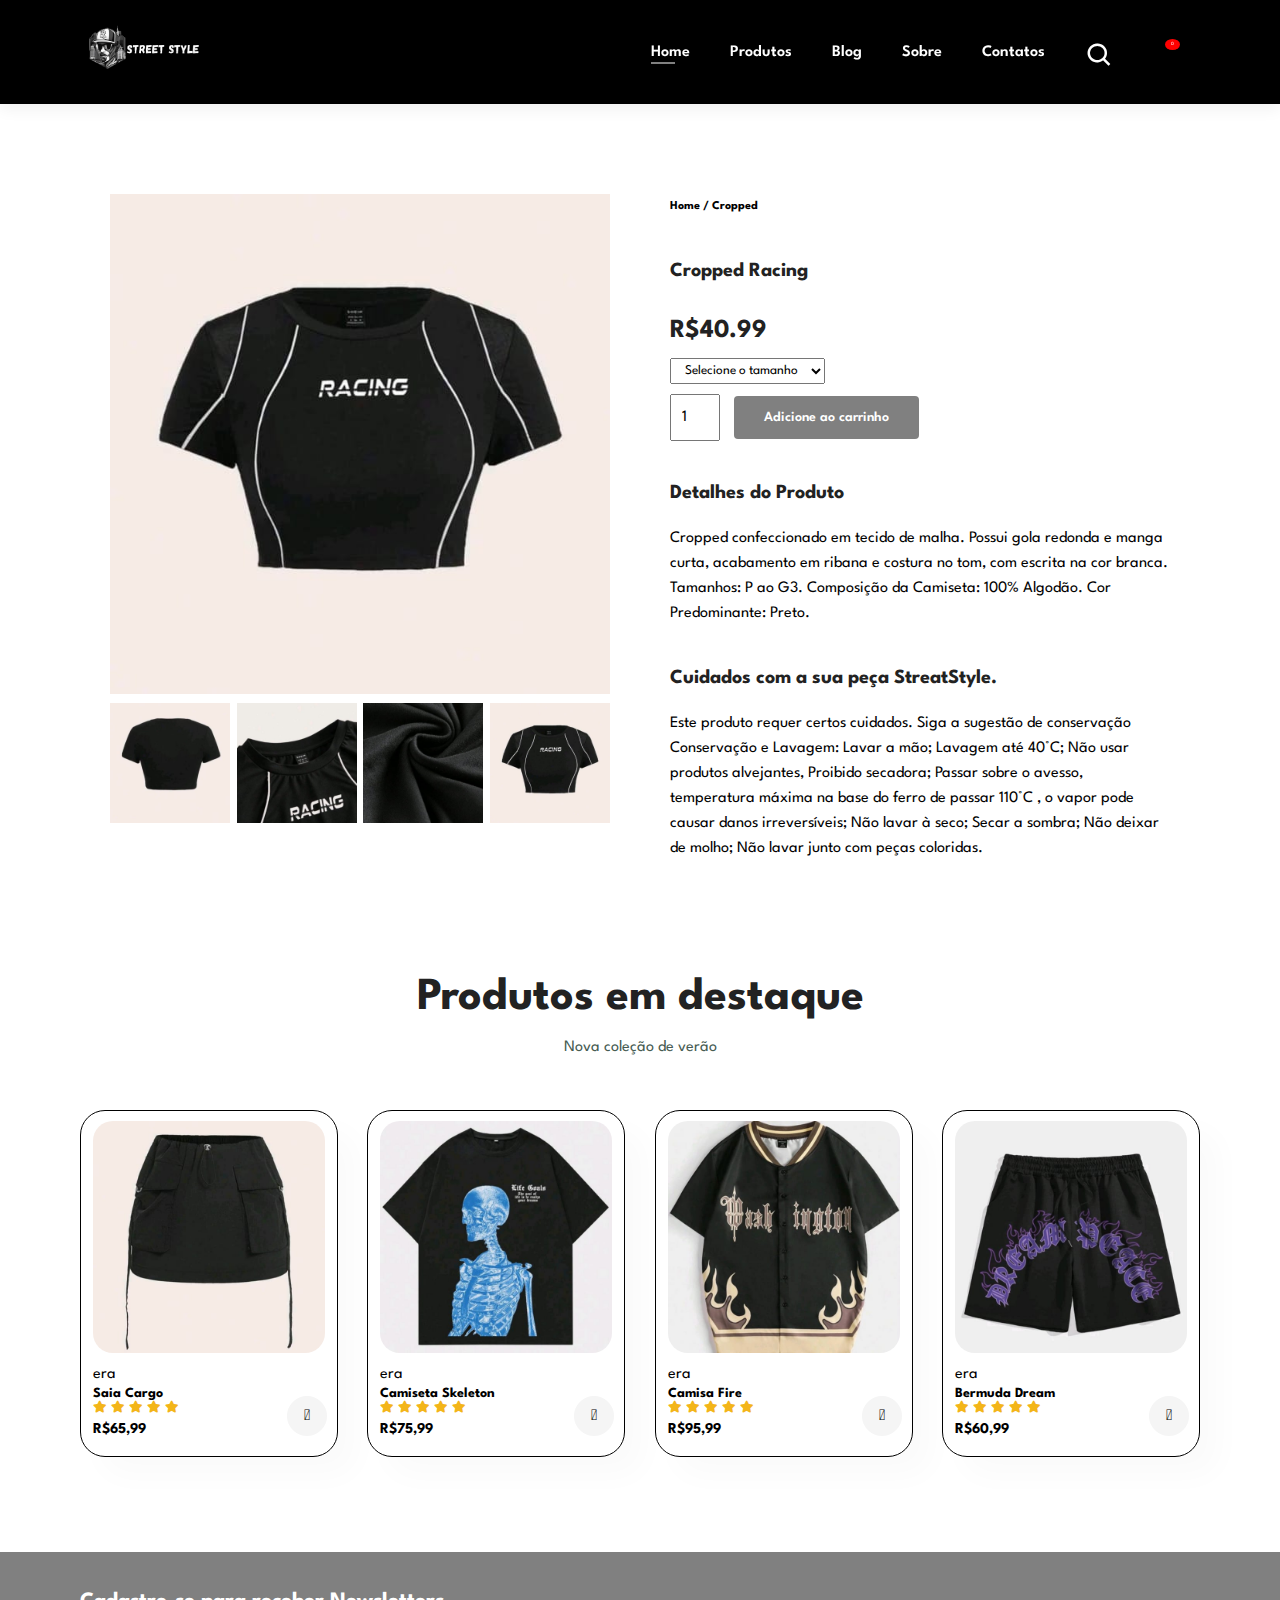
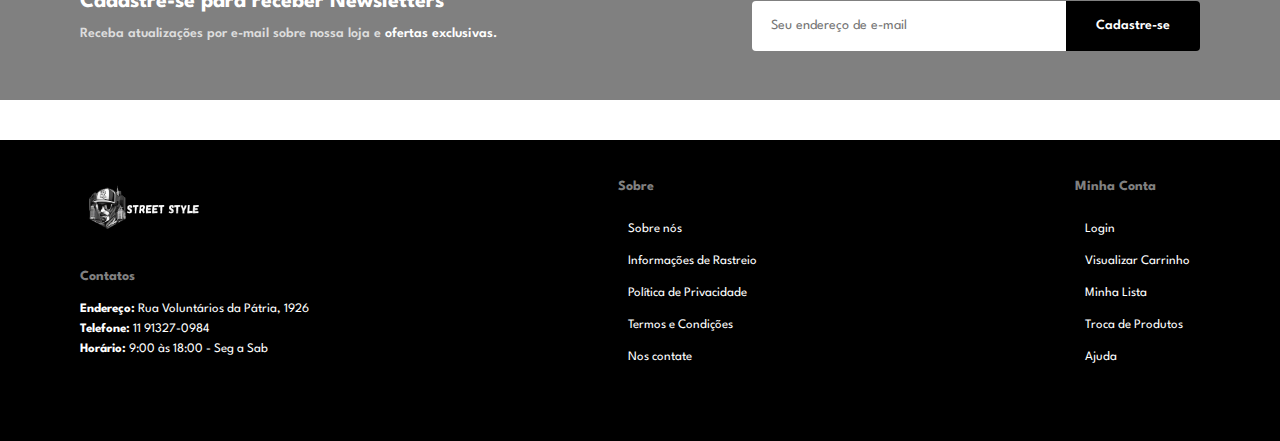
<file: sproduto.html>
<!DOCTYPE html>
<html lang="pt-br">

<head>
    <meta charset="UTF-8">
    <meta http-equiv="X-UA-Compatible" content="IE=edge">
    <meta name="viewport" content="width=device-width, initial-scale=1.0">
    <title>StreetStyle-Produtos</title>
    <link href='https://unpkg.com/boxicons@2.1.4/css/boxicons.min.css' rel='stylesheet'>
    <link rel="stylesheet" href="https://pro.fontawesome.com/releases/v5.10.0/css/all.css" />
    <link rel="stylesheet" href="style.css">
</head>

<body>
    <!-- Menu -->
  <section id="header">
    <a href="#"><img src="logo2.png" class="logo" alt=""></a>
    <ul id="navbar" class="menu-desktop">
        <li><a class="active" href="index.html">Home</a></li>
        <li><a href="shop.html">Produtos</a></li>
        <li><a href="blog.html">Blog</a></li>
        <li><a href="sobre.html">Sobre</a></li>
        <li><a href="contatos.html">Contatos</a></li>
        <li><i class='bx bx-search' id="iconepesquisa" onclick="exibirResultadosPesquisa()"></i></li>
        <li id="lg-bag" class="menu-desktop">
            <i class="far fa-shopping-bag" id="icone-carrinho">
                <span id="quantidade-carrinho">0</span>
            </i>
        </li>
        <a href="#" id="close"><i class="far fa-times"></i></a>
    </ul>
    <div id="mobile" class="menu-mobile">
        
    <i class="far fa-shopping-bag" id="icone-carrinho">
            <span id="quantidade-carrinho">0</span>
        </i></a>
        <i id="bar" class="fas fa-outdent"></i>

    </div>
    <div class="carrinho1">
        <h2 class="titulo-carrinho">Seu Carrinho</h2>
        <div class="conteudo-carrinho"></div>
        <div class="total">
            <div class="titulo-total">Total</div>
            <div class="preco-total">R$0</div>
        </div>
        <button type="button" class="btn-comprar">Comprar Agora</button>
        <i class='bx bx-x' id="fechar-carrinho"></i>
    </div>
</section>
    <section id="prodetalhes" class="section-p1">
        <div class="so-um-produto">
            <img class="imagem-produto" src="prod1.jpg" width="100%" id="MainImg" alt="">

            <div class="small-img-group">
                <div class="small-img-col">
                    <img src="prod1-1.jpg" width="100%" class="small-img" alt="">
                </div>
                <div class="small-img-col">
                    <img src="prod1-2.jpg" width="100%" class="small-img" alt="">
                </div>
                <div class="small-img-col">
                    <img src="prod1-3.jpg" width="100%" class="small-img" alt="">
                </div>
                <div class="small-img-col">
                    <img src="prod1.jpg" width="100%" class="small-img" alt="">
                </div>
            </div>
        </div>

        <div class="so-um-produto so-detalhes">
            <h6>Home / Cropped</h6>
            <h4 class="titulo-produto">Cropped Racing</h4>
            <h2 class="preco">R$40.99</h2>
            <select>
                <option>Selecione o tamanho</option>
                <option>P</option>
                <option>M</option>
                <option>G</option>
                <option>GG</option>
                <option>G1</option>
                <option>G2</option>
                <option>G3</option>
            </select>
            <input type="number" value="1">
            <button class="normal adicionar-carrinho carrinho" onclick="adicionarAoCarrinho('Cropped Racing', 'R$40.99', '../IMG/prod1.jpg');">Adicione ao carrinho</button>


            <h4>Detalhes do Produto</h4>
            <span>Cropped confeccionado em tecido de malha. Possui gola redonda e manga curta,
                acabamento em ribana e costura no tom, com escrita na cor branca.
                Tamanhos: P ao G3.
                Composição da Camiseta: 100% Algodão.
                Cor Predominante: Preto.
                <h4>Cuidados com a sua peça StreatStyle.</h4>
                Este produto requer certos cuidados.
                Siga a sugestão de conservação
                Conservação e Lavagem:
                Lavar a mão;
                Lavagem até 40°C;
                Não usar produtos alvejantes,
                Proibido secadora;
                Passar sobre o avesso, temperatura máxima na base do
                ferro de passar 110°C , o vapor pode causar danos
                irreversíveis;
                Não lavar à seco;
                Secar a sombra;
                Não deixar de molho;
                Não lavar junto com peças coloridas.
            </span>
        </div>
    </section>
    
    <!-- Produtos em baixo do produto principal -->
    <section id="produto1" class="section-p1">
        <h2>Produtos em destaque</h2>
        <p>Nova coleção de verão</p>
        <div class="pro-container">
            <div class="pro">
                <img src="produ16.jpg" alt="">
                <div class="des">
                    <span>era</span>
                    <h5>Saia Cargo</h5>
                    <div class="star">
                        <i class="fas fa-star"></i>
                        <i class="fas fa-star"></i>
                        <i class="fas fa-star"></i>
                        <i class="fas fa-star"></i>
                        <i class="fas fa-star"></i>
                    </div>
                    <h4>R$65,99</h4> <!-- Preço do Produto -->
                </div>
                <a href="#"><i class="fal fa-shopping-cart carrinho"></i></a>
            </div>
            <div class="pro">
                <img src="produ11.jpg" alt="">
                <div class="des">
                    <span>era</span>
                    <h5>Camiseta Skeleton</h5>
                    <div class="star">
                        <i class="fas fa-star"></i>
                        <i class="fas fa-star"></i>
                        <i class="fas fa-star"></i>
                        <i class="fas fa-star"></i>
                        <i class="fas fa-star"></i>
                    </div>
                    <h4>R$75,99</h4> <!-- Preço do Produto -->
                </div>
                <a href="#"><i class="fal fa-shopping-cart carrinho"></i></a>
            </div>
            <div class="pro">
                <img src="produ5.jpg" alt="">
                <div class="des">
                    <span>era</span>
                    <h5>Camisa Fire</h5>
                    <div class="star">
                        <i class="fas fa-star"></i>
                        <i class="fas fa-star"></i>
                        <i class="fas fa-star"></i>
                        <i class="fas fa-star"></i>
                        <i class="fas fa-star"></i>
                    </div>
                    <h4>R$95,99</h4> <!-- Preço do Produto -->
                </div>
                <a href="#"><i class="fal fa-shopping-cart carrinho"></i></a>
            </div>
            <div class="pro">
                <img src="produ15.jpg" alt="">
                <div class="des">
                    <span>era</span>
                    <h5>Bermuda Dream</h5>
                    <div class="star">
                        <i class="fas fa-star"></i>
                        <i class="fas fa-star"></i>
                        <i class="fas fa-star"></i>
                        <i class="fas fa-star"></i>
                        <i class="fas fa-star"></i>
                    </div>
                    <h4>R$60,99</h4> <!-- Preço do Produto -->
                </div>
                <a href="#"><i class="fal fa-shopping-cart carrinho"></i></a>
            </div>

        </div>
    </section>
    <!-- Inscrição para usúarios receberem atualizações da loja -->
    <section id="newsletter" class="section-p1 section-m1">
        <div class="newstext">
            <h4>Cadastre-se para receber Newsletters</h4>
            <p>Receba atualizações por e-mail sobre nossa loja e <span>ofertas exclusivas.</span></p>
        </div>
        <div class="form">
            <input type="text" placeholder="Seu endereço de e-mail">
            <button class="normal">Cadastre-se</button>
        </div>
    </section>

    <!-- Footer -->
    <footer class="section-p1">
        <div class="col">
            <img class="logo" src="logo2.png" alt="">
            <h4>Contatos</h4>
            <p><strong>Endereço: </strong>Rua Voluntários da Pátria, 1926</p>
            <p><strong>Telefone: </strong> 11 91327-0984</p>
            <p><strong>Horário: </strong> 9:00 às 18:00 - Seg a Sab</p>
            <div class="icon">
                <i class="fab fa-facebook-f"></i>
                <i class="fab fa-twitter"></i>
                <i class="fab fa-instagram"></i>
                <i class="fab fa-pinterest-p"></i>
                <i class="fab fa-youtube"></i>
            </div>
        </div>
        </div>

        <div class="col">
            <h4>Sobre</h4>
            <a href="#">Sobre nós</a>
            <a href="#">Informações de Rastreio</a>
            <a href="#">Política de Privacidade</a>
            <a href="#">Termos e Condições</a>
            <a href="#">Nos contate</a>
        </div>

        <div class="col">
            <h4>Minha Conta</h4>
            <a href="#">Login</a>
            <a href="#">Visualizar Carrinho</a>
            <a href="#">Minha Lista</a>
            <a href="#">Troca de Produtos</a>
            <a href="#">Ajuda</a>
        </div>

        </div>
    </footer>


    <script>
        var MainImg = document.getElementById("MainImg");
        var smalling = document.getElementsByClassName("small-img");

        smalling[0].onclick = function () {
            MainImg.src = smalling[0].src;
        }
        smalling[1].onclick = function () {
            MainImg.src = smalling[1].src;
        }
        smalling[2].onclick = function () {
            MainImg.src = smalling[2].src;
        }
        smalling[3].onclick = function () {
            MainImg.src = smalling[3].src;
        }
    </script>

    <script src="script.js"></script>
</body>

</html>
</file>
<file: style.css>
@charset "utf-8";
@import url("https://fonts.googleapis.com/css2?family=Spartan:wght@100;200;300;400;500;600;700;800;900&display=swap");

* {
  margin: 0;
  padding: 0;
  box-sizing: border-box; /* Informa ao navegador que é necessário levar em conta as bordas e margens nos valores que eu
especificar para a largura e altura de um elemento */
  font-family: "Spartan", sans-serif;
}

html {
  scroll-behavior: smooth;   /* Permite que os elementos se mova suavimente na rolagem */
}
linkpagina2
/* Estilo Global */

h1 {
  font-size: 50px;
  line-height: 64px;
  color: #222;
}

h2 {
  font-size: 46px;
  line-height: 54px;
  color: #222;
}

h4 {
  font-size: 20px;
  color: #222;
}

h6 {
  font-weight: 700;
  font-size: 12px;
}

p {
  font-size: 16px;
  color: #465b52;
  margin: 15px 0 20px 0;
}

.section-p1 {
  padding: 40px 80px;
}

.section-m1 {
  margin: 40px 0;
}
/* Botões do Escopo Global */

button.white {
  font-size: 13px;
  font-weight: 600;
  padding: 11px 18px;
  color: #fff;
  background-color: transparent;
  cursor: pointer;
  border: 1px solid #fff;
  outline: none;
  transition: 0.2s;
}

button.normal {
  font-size: 14px;
  font-weight: 600;
  padding: 15px 30px;
  color: #000;
  background-color: #fff;
  border-radius: 4px;
  cursor: pointer; /* Define o cursor do mouse como um ponteiro sobre determinado elemnento*/
  border: none;
  outline: none;
  transition: 0.2s;
}

#quantidade-carrinho {
  position: absolute;
  top: 0;
  right: 0;
  background-color: red; /* Cor de fundo para destacar o número */
  color: white; /* Cor do texto do número */
  font-size: 0.3em; /* Tamanho da fonte do número */
  border-radius: 50%; /* Para tornar o fundo do número circular */
  padding: 3px 6px; /* Espaçamento interno para o número */
}

body {
  width: 100%;
}

/* Header */

#header {
  display: flex;
  align-items: center;
  justify-content: space-between;
  padding: 20px 80px;
  background: black;
  box-shadow: 0 5px 15px rgba(0, 0, 0, 0.06);
  z-index: 999;
  position: sticky;
  top: 0;
  left: 0;
}

#navbar {
  display: flex;
  align-items: center;
  justify-content: center;
}

#navbar li {
  list-style: none;
  padding: 0 20px;
  position: relative;
}

#navbar li a {
  text-decoration: none;
  font-size: 16px;
  font-weight: 600;
  color: white;
  transition: 0.3s ease;
}

#navbar li a:hover #navbar li a.active {
  color: grey;
}

#navbar li a.active::after,
#navbar li a:hover::after {
  content: "";
  width: 30%;
  height: 2px;
  background: grey;
  position: absolute;
  bottom: -4px;
  left: 20px;
}
.logo {
height: 60px;
}
#mobile {
  display: none;
  align-items: center;
}

#close {
  display: none;
}

/* Página-Home */

#inicio {
  background-image: url("heroi.png");
  height: 90vh;
  width: 100%;
  background-size: cover;
  background-position: top 25% right 0;
  padding: 0 80px;
  display: flex;
  flex-direction: column;
  align-items: flex-start;
  justify-content: center;
}

#inicio h4 {
  padding-bottom: 15px;
  color: rgb(0, 0, 0)
}

#inicio h2 {
  color: rgb(110, 110, 110)
}
#inicio h1{
  color: rgb(0, 0, 0);
}

#inicio p {
  color: rgb(0, 0, 0);
}

#inicio button {
  padding: 14px 80px 14px 65px;
  cursor: pointer;
  font-weight: 700;
  font-size: 15px;
}

.carrinho1 {
    position: fixed;
    top: 0;
    right: -100%;
    width: 360px;
    min-height: 100vh;
    padding: 20px;
    background: white;
    box-shadow: -2px 0 4px hsl(0 2% 15% / 10%);
    transition: 0.3s;
} 

.carrinho1.ativo {
    right: 0;
    display: block;
}
.carrinho1 {
  /* ... Outras regras de estilo ... */
  display: none;
}

.carrinho1.mostrar-carrinho {
  display: block; /* Exibe o carrinho quando a classe 'mostrar-carrinho' está presente */
}

.titulo-carrinho {
    text-align: center;
    font-size: 1.5rem;
    font-weight: 600;
    margin-top: 2rem;
} 

 .caixa-carrinho {
    display: grid;
    grid-template-columns: 32% 50% 18%;
    align-items: center;
    gap: 1rem;
} 

.img-carrinho {
    width: 100px;
    height: 100px;
    object-fit: contain;
    padding: 10px;
}

.titulo-produto-carrinho {
    font-size: 1rem;
    text-transform: uppercase;
}

.preco-carrinho {
    font-weight: 500;
}

 .quantidade-carrinho {
    border: 1px solid black;
    outline-color: red;
    width: 2.4rem;
    text-align: center;
    font-size: 1rem;
} 

.remover-carrinho {
    font-size: 24px;
    color: red;
    cursor: pointer;
}

.total {
    display: flex;
    justify-content: flex-end;
    margin-top: 1.5rem;
    border-top: 1px solid black;
}

.titulo-total {
    font-size: 1rem;
    font-weight: 600;
}

.preco-total {
    margin-left: 0.5rem;
    padding: 2px;
}

.btn-comprar {
    display: flex;
    margin: 1.5rem auto 0 auto;
    padding: 12px 20px;
    border: none;
    background: black;
    color: white;
    font-size: 1rem;
    font-weight: 500;
    cursor: pointer;
}

.btn-comprar:hover {
    background: grey;
}

#fechar-carrinho {
    position: absolute;
    top: 1rem;
    right: 0.8rem;
    font-size: 2rem;
    color: black;
    cursor: pointer;
}


#icone-carrinho {
  color: white;
  position: relative;
  font-size: 1.6rem;
}

#iconepesquisa {
  color: white;
  position: relative;
  font-size: 1.8rem;
  top: 4.7px;
}

#quantidade-carrinho {
    position: absolute;
    top: 0;
    right: 0;
    background-color: red; /* Cor de fundo para destacar o número */
    color: white; /* Cor do texto do número */
    font-size: 0.3rem; /* Tamanho da fonte do número */
    border-radius: 50%; /* Para tornar o fundo do número circular */
    padding: 3px 6px; /* Espaçamento interno para o número */
}
/* Vantagens-Loja */

#destaque {
  display: flex;
  align-items: center;
  justify-content: space-between;
  flex-wrap: wrap;
}

#destaque .de-box {
  width: 180px;
  text-align: center;
  padding: 25px 15px;
  box-shadow: 20px 20px 34px rgba(0, 0, 0, 0.03);
  border: 1px solid grey;
  border-radius: 4px;
  margin: 15px 0;
}

#destaque .de-box:hover {
  box-shadow: 10px 10px 54px rgba(70, 62, 221, 0.1);
}

#destaque .de-box img {
  width: 100%;
  margin-bottom: 10px;
}

#destaque .de-box h6 {
  display: inline-block;
  padding: 9px 8px 6px 8px;
  line-height: 1;
  border-radius: 4px;
  color: white;
  background-color: grey;
}

/* Produtos */

#produto1 {
  text-align: center;
}

#produto1 .pro-container {
  display: flex;
  justify-content: space-between;
  padding-top: 20px;
  flex-wrap: wrap;
}

#produto1 .pro {
  width: 23%;
  min-width: 250px;
  padding: 10px 12px;
  border: 1px solid black;
  border-radius: 25px;
  cursor: pointer;
  box-shadow: 20px 20px 30px rgba(0, 0, 0, 0.02);
  margin: 15px 0;
  transition: 0.2s ease;
  position: relative;
}

#produto1 .pro:hover {
  box-shadow: 20px 20px 30px rgba(0, 0, 0, 0.06);
}

#produto1 .pro img {
  width: 100%;
  border-radius: 20px;
}

#produto1 .pro .des {
  text-align: start;
  padding: 10px 0;
}

#produto1 .pro .des .span {
  color: #606063;
  font-size: 12px;
}

#produto1 .pro .des h5 {
  padding-top: 5px;
  color: black;
  font-size: 14px;
}

#produto1 .pro .des i {
  font-size: 12px;
  color: rgb(243, 181, 25);
}

#produto1 .pro .des h4,h5 {
  padding-top: 7px;
  font-size: 15px;
  font-weight: 700;
  color: black;
}

#produto1 .pro .carrinho {
  width: 40px;
  height: 40px;
  line-height: 40px;
  border-radius: 50px;
  background-color: whitesmoke;
  font-weight: 500;
  color: black;
  border: 1px solid whitesmoke;
  position: absolute;
  bottom: 20px;
  right: 10px;
}

/* Banner Principal Home */

#banner {
  display: flex;
  flex-direction: column;
  justify-content: center;
  align-items: center;
  text-align: center;
  background-image: url("bannerhomej.png");
  width: 100%;
  height: 50vh;
  background-size: cover;
  background-position: center;
}

/* Depoimentos */

.row {
  display: flex;
  align-items: center;
  flex-wrap: wrap;
  justify-content: space-around;
}

.col-3 {
  flex-basis: 30%;
  min-width: 250px;
  margin-bottom: 30px;
}

.col-3 img {
  width: 100%;
}

.depoimentos {
  padding-top: 100px;

}

.container-pequeno {
  max-width: 1080px;
  margin: auto;
  padding-left: 25px;
  padding-right: 50px;
}

.depoimentos .col-3 {
  text-align: center;
  padding: 40px 20px;
  box-shadow: 0 0 20px 0px rgba(0, 0, 0, 0.1);
  cursor: pointer;
  transition: transform 0.5s;
}

.depoimentos .col-3 img {
  width: 50px;
  margin-top: 20px;
  border-radius: 50%;
}

.depoimentos .col-3:hover {
  transform: translateY(-10px);
}

.fa.fa-quote-left {
  font-size: 34px;
  color: grey;
}

.col-3 p {
  font-size: 12px;
  margin: 12px 0;
  color: #777;
}


.col-3 p {
  font-size: 12px;
  margin: 12px 0;
  color: #777;
}

.depoimentos .col-3 h3 {
  font-weight: 600;
  ;
  color: #777;
  font-size: 16px;
}

/* Banner página inicial */

#banner h4 {
  color: #fff;
  font-size: 16px;
}

#banner h2 {
  color: #fff;
  font-size: 30px;
  padding: 10px 0;
}

#banner h2 span {
  color: grey;
}

#banner button:hover {
  background: black;
  color: #fff;
}

#sm-banner {
  display: flex;
  justify-content: space-between;
  flex-wrap: wrap;
}

#sm-banner .banner-box {
  display: flex;
  flex-direction: column;
  justify-content: center;
  align-items: flex-start;
  background-image: url("banner.jpg");
  min-width: 580px;
  height: 50vh;
  background-size: cover;
  background-position: center;
  padding: 30px;
}

#sm-banner .banner-box2 {
  background-image: url("banners.jpg");
}

#sm-banner h4 {
  color: #fff;
  font-size: 20px;
  font-weight: 300;
}

#sm-banner h2 {
  color: #fff;
  font-size: 28px;
  font-weight: 800;
}

#sm-banner span {
  color: #fff;
  font-size: 14px;
  font-weight: 500;
  padding-bottom: 15px;
}

#sm-banner .banner-box:hover button {
  background: grey;
  border: 1px solid grey;
}

#banner3 {
  display: flex;
  justify-content: space-between;
  flex-wrap: wrap;
  padding: 0 80px;
}

#banner3 .banner-box {
  display: flex;
  flex-direction: column;
  justify-content: center;
  align-items: flex-start;
  background-image: url("ban4.jpg");
  min-width: 30%;
  height: 30vh;
  background-size: cover;
  background-position: center;
  padding: 20px;
  margin-bottom: 20px;
}

#banner3 .banner-box2 {
  background-image: url("ban3.jpg");
}

#banner3 .banner-box3 {
  background-image: url("imgbanner.jpg");
}

#banner3 h2 {
  color: #fff;
  font-weight: 900;
  font-size: 22px;
}

#banner3 h3 {
  color: grey;
  font-weight: 800;
  font-size: 15px;
}

/* Newsletter */

#newsletter {
  display: flex;
  justify-content: space-between;
  flex-wrap: wrap;
  align-items: center;
  background-color: grey;
}

#newsletter h4 {
  font-size: 22px;
  font-weight: 700;
  color: #fff;
}

#newsletter p {
  font-size: 14px;
  font-weight: 600;
  color: #dddddd;
}

#newsletter p span {
  color: white;
}

#newsletter .form {
  display: flex;
  width: 40%;
}

#newsletter input {
  height: 3.125rem;
  padding: 0 1.25em;
  font-size: 14px;
  width: 100%;
  border: 1px solid transparent;
  border-radius: 4px;
  outline: none;
  border-top-right-radius: 0;
  border-bottom-right-radius: 0;
}

#newsletter button {
  background-color: black;
  color: #fff;
  white-space: nowrap;
  border-top-left-radius: 0;
  border-bottom-left-radius: 0;
}

/* Footer */

footer{
  display: flex;
  flex-wrap: wrap;
  justify-content: space-between;
  background-color: #000;
}

footer .col{
  display: flex;
  flex-direction: column;
  align-items: flex-start;
  margin-bottom: 20px;
}

footer .logo{
  margin-bottom: 30px;
}

footer h4{
  font-size: 14px;
  padding-bottom: 20px;
  color: grey;
}

footer p{
  font-size: 13px;
  margin: 0 0 8px 0;
  color: white;
}

footer a{
  font-size: 13px;
  text-decoration: none;
  color: #ffffff;
  margin: 10px;
}

footer .follow{
  margin-top: 20px;
}

footer .follow i{
  color: #fdfdfd;
  padding-right: 4px;
  cursor: pointer;
}

/*----------------Página Produtos----------------------*/

#page-header {
  background-image: url("imgp3.jpg");
  width: 100%;
  height: 40vh;
  background-size: cover;
  display: flex;
  justify-content: center;
  text-align: center;
  flex-direction: column;
  padding: 14px;
}

#page-header h2,
#page-header p {
  color: #fff;
}

#pagination {
  text-align: center;
}

#pagination a {
  text-decoration: none;
  background-color: black;
  padding: 15px 20px;
  border-radius: 4px;
  color: #fff;
  font-weight: 600;
}

#pagination a i {
  font-size: 16px;
  font-weight: 600;
}

/*----------------------Detalhes do Produto-----------------------*/
#prodetalhes {
  display: flex;
  margin-top: 20px;
}

#prodetalhes .só-um-produto {
  width: 40%;
  margin-right: 50px;
}

.small-img-group {
  display: flex;
  justify-content: space-between;
}

.small-img-col {
  flex-basis: 24%;
  cursor: pointer;
}

#prodetalhes .so-um-produto {
  width: 50%;
  padding: 30px;
}


#prodetalhes .so-um-produto h4 {
  padding: 40px 0 20px 0;
}

#prodetalhes .so-um-produto h2 {
  font-size: 26px;
}

#prodetalhes .so-um-produto select {
  display: block;
  padding: 5px 10px;
  margin-bottom: 10px;
}

#prodetalhes  .so-um-produto input {
  width: 50px;
  height: 47px;
  padding: 10px;
  font-size: 16px;
  margin-right: 10px;
}

#prodetalhes  .so-um-produto input:focus {
  outline: none;
}

#prodetalhes  .so-um-produto button {
  background: grey;
  color: #fff;
}

#prodetalhes .so-um-produto {
  line-height: 25px;
}



/*---------------------Página Blog------------------------------*/

#page-header.blog-header {
  background-image: url("ban.jpg");
}

#blog {
  padding: 150px 150px 0 150px;
}

#blog .blog-box {
  display: flex;
  align-items: center;
  width: 100%;
  position: relative;
  padding-bottom: 90px;
}

#blog .blog-img {
  width: 50%;
  margin-right: 40px;
}

#blog img {
  width: 100%;
  height: 300px;
  object-fit: cover;
}

#blog .blog-detalhes {
  width: 50%;
}

#blog .blog-detalhes a {
  text-decoration: none;
  font-size: 11px;
  color: #000;
  font-weight: 700;
  position: relative;
  transition: 0.3s;
}

#blog .blog-detalhes a::after {
  content: "";
  width: 50px;
  height: 1px;
  background-color: #000;
  position: absolute;
  top: 4px;
  right: -60px;
}

#blog .blog-detalhes a:hover {
  color: grey;
}

#blog .blog-detalhes a:hover::after {
  background-color: grey;
}

#blog .blog-box h1 {
  position: absolute;
  top: -40px;
  left: 0;
  font-size: 70px;
  font-weight: 700;
  color: #c9cbce;
  z-index: -9;
}

/*------------------------Página Sobre--------------------------------*/
#page-header.sobre-header {
  background-image: url("sobre1.jpg");
}

#sobre-head {
  display: flex;
  align-items: center;
  text-align: justify;
}

#sobre-head img {
  width: 50%;
  height: auto;
}

#sobre-head div {
  padding-left: 40px;
}

/*-------------------------Página-Contato-------------------------*/

#contato-detalhes {
  display: flex;
  align-items: center;
  justify-content: space-between;
}

#contato-detalhes .detalhes {
  width: 40%;
}

#contato-detalhes .detalhes span,
#form-detatlhes form span {
  font-size: 12px;
}

#contato-detalhes .detalhes h2,
#form-detalhes form h2 {
  font-size: 26px;
  line-height: 35px;
  padding: 20px 0;
}

#contato-detalhes .detalhes h3 {
  font-size: 16px;
  padding-bottom: 15px;
}


#contato-detalhes .detalhes li {
  list-style: none;
  display: flex;
  padding: 10px 0;
}

#contato-detalhes .detalhes li i {
  font-size: 14px;
  padding-right: 22px;
}

#contato-detalhes .detalhes li p {
  margin: 0;
  font-size: 14px;
}


#contato-detalhes .map {
  width: 55%;
  height: 400px;
}


#contato-detalhes .map iframe {
  width: 100%;
  height: 100%;
}

#form-detalhes {
  display: flex;
  justify-content: space-between;
  margin: 30px;
  padding: 80px;
  border: 1px solid #e1e1e1;
}


#form-detalhes form {
  width: 65%;
  display: flex;
  flex-direction: column;
  align-items: flex-start;
}

#form-detalhes form input,
#form-detalhes form textarea {
  width: 100%;
  padding: 12px 15px;
  outline: none;
  margin-bottom: 20px;
  border: 1px solid grey
}

#form-detalhes form button {
  background-color: black;
  color: #fff;
}

/*---------------Página do carrinho---------------------*/

#carrinho {
  overflow-x: auto;
}

#carrinho table {
  width: 100%;
  border-collapse: collapse;
  table-layout: fixed;
  white-space: nowrap;
}

#carrinho table img {
  width: 70px;
}

#carrinho table td:nth-child(1) {
  width: 100px;
  text-align: center;
}

#carrinho table td:nth-child(2) {
  width: 150px;
  text-align: center;
}

#carrinho table td:nth-child(3) {
  width: 250px;
  text-align: center;
}

#carrinho table td:nth-child(4),
#carrinho table td:nth-child(5),
#carrinho table td:nth-child(6) {
  width: 150px;
  text-align: center;
}

#carrinho table td:nth-child(5) input {
  width: 70px;
  padding: 10px 5px 10px 15px;
}

#carrinho table thead {
  border: 1px solid grey;
  border-left: none;
  border-right: none;
}

#carrinho table thead td {
  font-weight: 700;
  text-transform: uppercase;
  font-size: 13px;
  padding: 18px 0;
}

#carrinho table tbody tr td {
  padding-top: 15px;
}

#carrinho table tbody td {
  font-size: 13px;
}

#carrinho-add {
  display: flex;
  flex-wrap: wrap;
  justify-content: space-between;
}

#cupom {
  width: 50%;
  margin-bottom: 30px;
}

#coupom h3,
#subtotal h3 {
  padding-bottom: 15px;
}

#cupom input {
  padding: 10px 20px;
}

#cupom input {
  padding: 10px 20px;
  outline: none;
  width: 60%;
  margin-right: 10px;
  border: 1px solid grey;
}

#cupom button,
#subtotal button {
  background-color: black;
  color: #fff;
  padding: 12px 20px;
}

#subtotal {
  width: 50%;
  margin-bottom: 30px;
  border: 1px solid grey;
  padding: 30px;
}

#subtotal table {
  border-collapse: collapse;
  width: 100%;
  margin-bottom: 20px;
}

#subtotal table td {
  width: 50%;
  border: 1px solid grey;
  padding: 10px;
  font-size: 13px;
}


/* Media Query */

@media (max-width:799px) {
  .section-p1 {
    padding: 40px 40px;
  }

  #navbar {
    display: flex;
    flex-direction: column;
    align-items: flex-start;
    justify-content: flex-start;
    position: fixed;
    top: 0;
    right: -300px;
    height: 100vh;
    width: 300px;
    background-color: #000000;
    box-shadow: 0 40px;
    box-shadow: 0 40px 60px rgba(0, 0, 0, 0.1);
    padding: 80px 0 0 10px;
    transition: 0.3s;
  }

  #navbar.active {
    right: 0px;
  }

  #navbar li {
    margin-bottom: 25px;
  }

  #mobile {
    display: flex;
    align-items: center;
  }

  #mobile i {
    color: white;
    font-size: 24px;
    padding-left: 20px;
  }

  #close {
    display: initial;
    position: absolute;
    top: 30px;
    left: 30px;
    color: white;
    font-size: 24px;
  }

  
 

  #lg-bag {
    display: none;
  }

  

  #inicio{
    height: 70vh;
    padding: 0 80px;
    background-position: top 30% right 30%;
  }

  #destaque {
    justify-content: center;
  }

  #destaque .de-box {
    margin: 15px 15px;
  }

  #produto1 .pro-container {
    justify-content: center;
  }

  #produto1 .pro {
    margin: 15px;
  }

  #banner {
    height: 20vh;
  }

  #sm-banner .banner-box {
    min-width: 100%;
    height: 30vh;
  }

  #banner3 {
    padding: 0 40px;
  }

  #banner3 .banner-box {
    width: 28%;
  }

  #newsletter .form {
    width: 70%;
  }


  /*---------------------------Página-Contato----------------------*/
  #form-detalhes {
    padding: 40px;
  }

  #form-detalhes form {
    width: 50%;
    display: flex;
  }

}


@media (max-width: 477px) {

  .section-p1 {
    padding: 20px;
  }

  #header {
    padding: 10px 30px;
  }

  h1 {
    font-size: 38px;
  }

  h2 {
    font-size: 32px;
  }

  #inicio {
    padding: 0 20px;
    background-position: 55%;
  }

  #destaque {
    justify-content: space-between;
  }

  #destaque .de-box {
    width: 155px;
    margin: 0 0 15px 0;
  }

  #produto1 .pro {
    width: 100%;
  }

  #banner {
    height: 40vh;
  }

  #sm-banner .banner-box {
    height: 40vh;
  }

  #sm-banner .banner-box2 {
    margin-top: 20px;
  }

  #banner3 {
    padding: 0 20px;
  }

  #banner3 .banner-box {
    width: 100%;
  }

  #newsletter {
    padding: 40px 20px;
  }

  #newsletter .form {
    width: 100%;
  }

  /*------------------------Só-Um-Produto------------------------*/
#prodetalhes {
  display: flex;
  flex-direction: column;
}

#prodetalhes .so-um-produto {
  width: 100%;
  margin-right: 0px;
}

#prodetalhes .so-detalhes {
  width: 100%;
}



  /*-------------------Página-Blog----------------------------*/

  #blog {
    padding: 100px 20px 0 20px;
  }

  #blog .blog-box {
    display: flex;
    flex-direction: column;
    align-items: flex-start;
  }

  #blog .blog-img {
    width: 100%;
    margin-right: 0px;
    margin-bottom: 30px;
  }

  #blog .blog-detalhes {
    width: 100%;
  }


  /*-------------------------Página-sobre-------------------*/
  #sobre-head {
    flex-direction: column;
  }

  #sobre-head img {
    width: 100%;
    margin-bottom: 20px;
  }

  #sobre-head div {
    padding-left: 0px;
  }

  /*-----------------------Página-Contato-----------------*/
  #contato-detalhes {
    flex-direction: column;
  }

  #contato-detalhes  .detalhes {
    width: 100%;
    margin-bottom: 30px;
  }

  #contato-detalhes .map {
    width: 100%;
  }

  #form-detalhes {
    margin: 10px;
    padding: 30px 10px;
    flex-wrap: wrap;
  }

  #form-detalhes form {
    width: 100%;
    margin-bottom: 30px;
  }

  /*-----------------------Página-Carrinho--------------------*/
  #carrinho-add {
    flex-direction: column;
  }

  #cupom {
    width: 100%;
  }

  #subtotal {
    width: 100%;
    padding: 20px;
  }
}

@media (max-width: 400px) {
  .carrinho1 {
    width:320px;
  }
}

@media (max-width: 360px) {
  .carrinho1 {
    width: 280px;
  }
}
</file>
